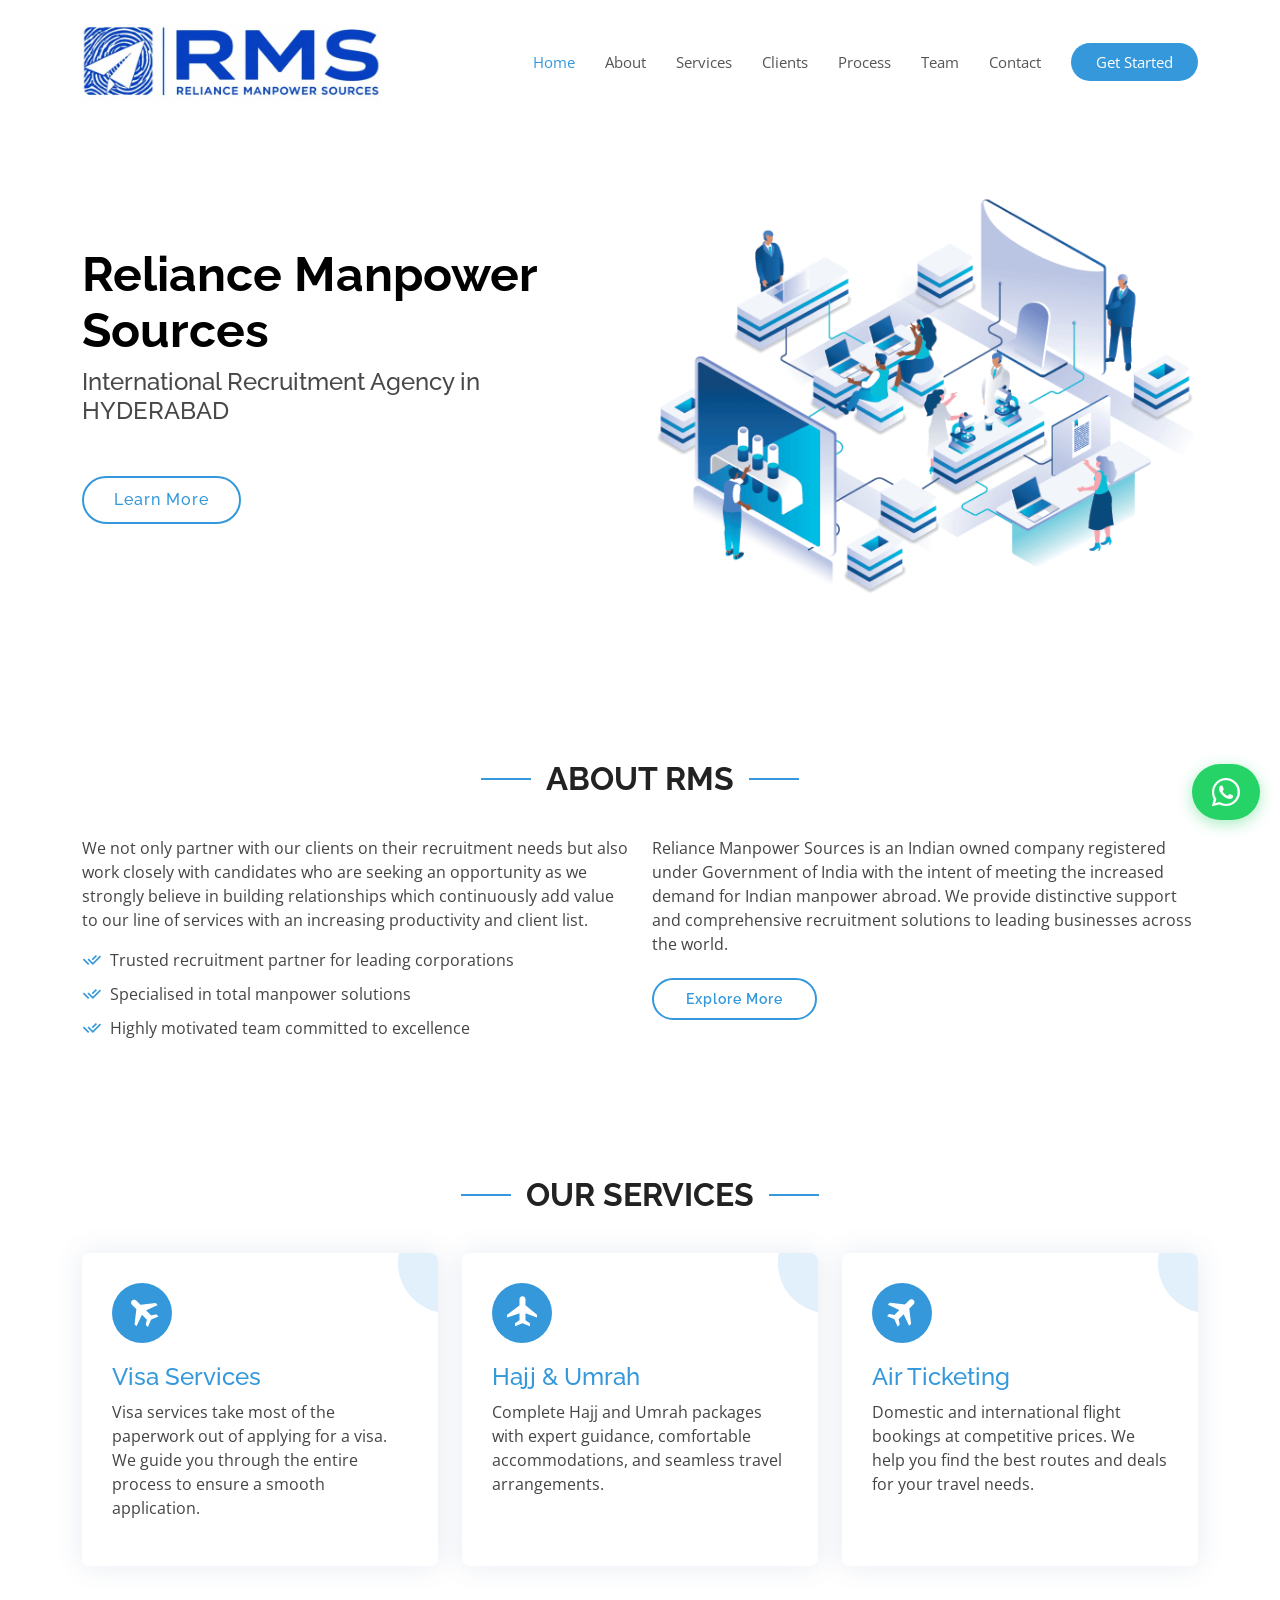
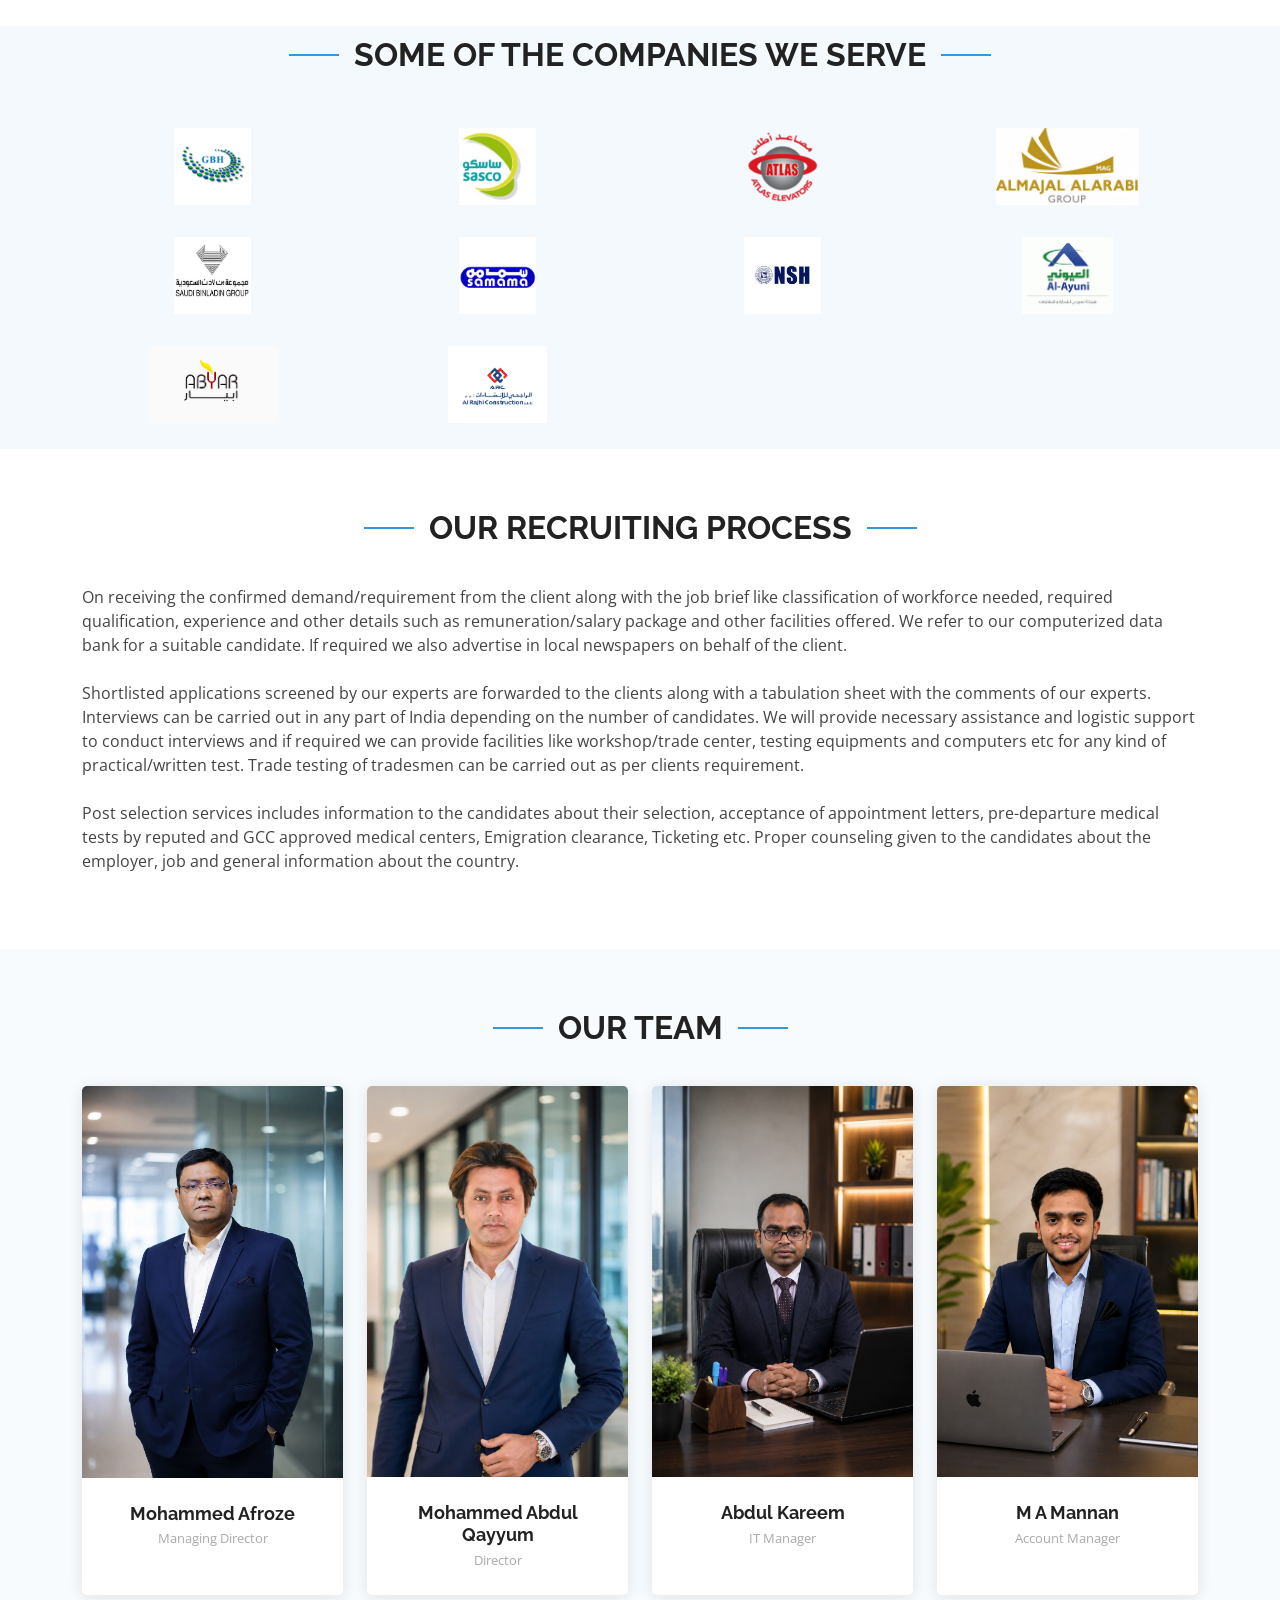
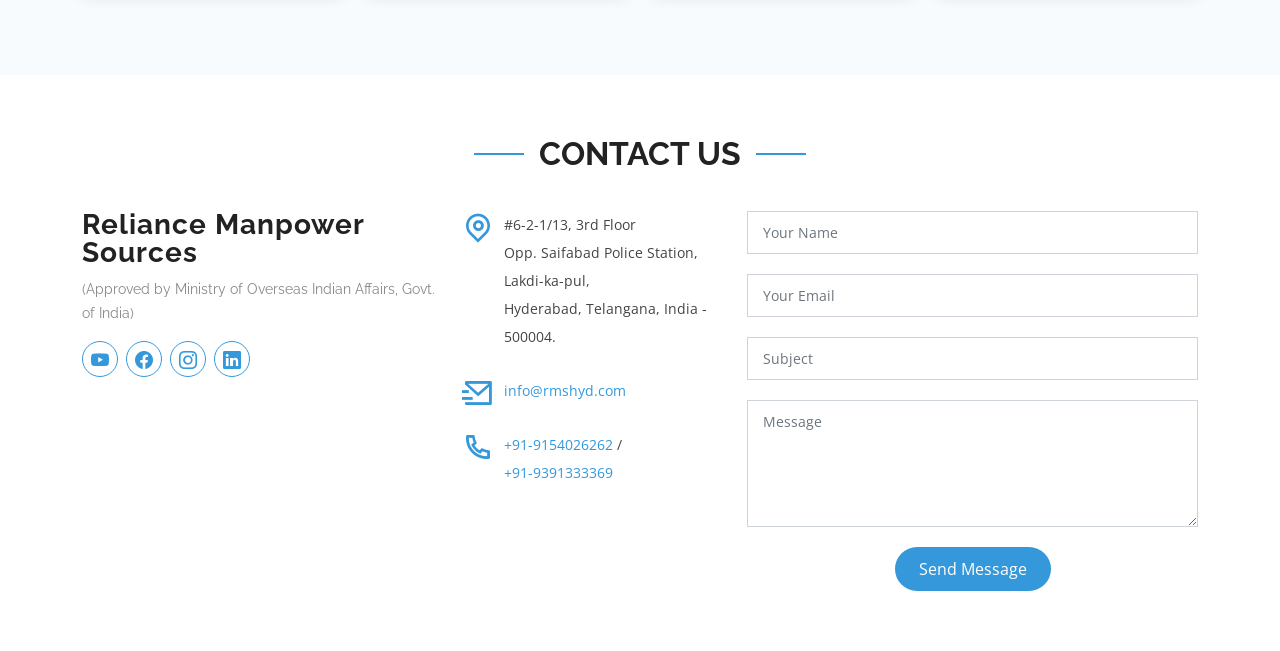
<file: index.html>
<!DOCTYPE html>
<html lang="en">

<head>
  <meta charset="utf-8">
  <meta content="width=device-width, initial-scale=1.0" name="viewport">

  <title>Reliance Manpower Sources - Hyderabad</title>
  <meta content="" name="description">
  <meta content="" name="keywords">

  <!-- Favicons -->
  <link href="assets/img/favicon.png" rel="icon">
  <link href="assets/img/apple-touch-icon.png" rel="apple-touch-icon">

  <!-- Google Fonts -->
  <link href="https://fonts.googleapis.com/css?family=Open+Sans:300,300i,400,400i,600,600i,700,700i|Raleway:300,300i,400,400i,500,500i,600,600i,700,700i|Poppins:300,300i,400,400i,500,500i,600,600i,700,700i" rel="stylesheet">

  <!-- Vendor CSS Files -->
  <link href="assets/vendor/aos/aos.css" rel="stylesheet">
  <link href="assets/vendor/bootstrap/css/bootstrap.min.css" rel="stylesheet">
  <link href="assets/vendor/bootstrap-icons/bootstrap-icons.css" rel="stylesheet">
  <link href="assets/vendor/boxicons/css/boxicons.min.css" rel="stylesheet">
  <!-- Boxicons CDN (fallback) -->
  <link rel="stylesheet" href="https://cdn.jsdelivr.net/npm/boxicons@2.1.4/css/boxicons.min.css">
  <link href="assets/vendor/glightbox/css/glightbox.min.css" rel="stylesheet">
  <link href="assets/vendor/remixicon/remixicon.css" rel="stylesheet">
  <link href="assets/vendor/swiper/swiper-bundle.min.css" rel="stylesheet">

  <!-- Template Main CSS File -->
  <link href="assets/css/style.css" rel="stylesheet">

  <style>

  </style>

</head>

<body>

  <!-- ======= Header ======= -->
  <header id="header" class="fixed-top d-flex align-items-center">
    <div class="container d-flex align-items-center justify-content-between">

      <div class="logo">
        <a href="index.html">
          <img src="assets/img/newlogo.webp" alt="RMS Logo" class="img-fluid" style="max-height: 80px; width: auto;">
        </a>
      </div>

      <nav id="navbar" class="navbar">
        <ul>
          <li><a class="nav-link scrollto active" href="#hero">Home</a></li>
          <li><a class="nav-link scrollto" href="#about">About</a></li>
          <li><a class="nav-link scrollto" href="#services">Services</a></li>
          <li><a class="nav-link scrollto" href="#clients">Clients</a></li>
          <li><a class="nav-link scrollto" href="#process">Process</a></li>
          <li><a class="nav-link scrollto" href="#team">Team</a></li>
          <li><a class="nav-link scrollto" href="#contact">Contact</a></li>
          <li><a class="getstarted scrollto" href="#about">Get Started</a></li>
        </ul>
        <i class="bi bi-list mobile-nav-toggle"></i>
      </nav><!-- .navbar -->

    </div>
  </header><!-- End Header -->

  <!-- ======= Hero Section ======= -->
  <section id="hero" class="d-flex align-items-center">
    <div class="container">
      <div class="row">
        <div class="col-lg-6 pt-5 pt-lg-0 order-2 order-lg-1 d-flex flex-column justify-content-center">
          <h1 data-aos="fade-up">Reliance Manpower Sources</h1>
          <h2 data-aos="fade-up" data-aos-delay="400">International Recruitment Agency in HYDERABAD</h2>
          <div data-aos="fade-up" data-aos-delay="800">
            <a href="#about" class="btn-get-started scrollto">Learn More</a>
          </div>
        </div>
        <div class="col-lg-6 order-1 order-lg-2 hero-img" data-aos="fade-left" data-aos-delay="200">
          <img src="assets/img/hero-img.png" class="img-fluid animated" alt="">
        </div>
      </div>
    </div>
  </section><!-- End Hero -->

  <main id="main">

    <!-- ======= About Section ======= -->
    <section id="about" class="about">
      <div class="container">

        <div class="section-title" data-aos="fade-up">
          <h2>About RMS</h2>
        </div>

        <div class="row content">
          <div class="col-lg-6" data-aos="fade-up" data-aos-delay="150">
            <p>
              We not only partner with our clients on their recruitment needs but also work closely with candidates who are seeking an opportunity as we strongly believe in building relationships which continuously add value to our line of services with an increasing productivity and client list.
            </p>
            <ul>
              <li><i class="ri-check-double-line"></i>Trusted recruitment partner for leading corporations</li>
              <li><i class="ri-check-double-line"></i>Specialised in total manpower solutions</li>
              <li><i class="ri-check-double-line"></i>Highly motivated team committed to excellence</li>
            </ul>
          </div>
          <div class="col-lg-6 pt-4 pt-lg-0" data-aos="fade-up" data-aos-delay="300">
            <p>
              Reliance Manpower Sources is an Indian owned company registered under Government of India with the intent of meeting the increased demand for Indian manpower abroad. We provide distinctive support and comprehensive recruitment solutions to leading businesses across the world.
            </p>
            <!-- UPDATED: "Explore More" now goes to Services section -->
            <a href="#services" class="btn-learn-more scrollto">Explore More</a>
          </div>
        </div>

      </div>
    </section><!-- End About Section -->

    <!-- ======= Services Section ======= -->
    <section id="services" class="services">
      <div class="container">

        <div class="section-title" data-aos="fade-up">
          <h2>Our Services</h2>
        </div>

        <div class="row">
          <!-- UPDATED: Visa Services now goes to Contact section -->
          <div class="col-lg-4 col-md-6 d-flex align-items-stretch" data-aos="fade-up" data-aos-delay="100">
            <div class="icon-box">
              <div class="icon"><i class="bx bxs-plane plane-left"></i></div>
              <h4><a href="#contact" class="scrollto">Visa Services</a></h4>
              <p>Visa services take most of the paperwork out of applying for a visa. We guide you through the entire process to ensure a smooth application.</p>
            </div>
          </div>

          <!-- UPDATED: Hajj & Umrah now goes to Contact section -->
          <div class="col-lg-4 col-md-6 d-flex align-items-stretch" data-aos="fade-up" data-aos-delay="200">
            <div class="icon-box">
              <div class="icon"><i class="bx bxs-plane"></i></div>
              <h4><a href="#contact" class="scrollto">Hajj &amp; Umrah</a></h4>
              <p>Complete Hajj and Umrah packages with expert guidance, comfortable accommodations, and seamless travel arrangements.</p>
            </div>
          </div>

          <!-- UPDATED: Air Ticketing now goes to Contact section -->
          <div class="col-lg-4 col-md-6 d-flex align-items-stretch" data-aos="fade-up" data-aos-delay="300">
            <div class="icon-box">
              <div class="icon"><i class="bx bxs-plane-alt"></i></div>
              <h4><a href="#contact" class="scrollto">Air Ticketing</a></h4>
              <p>Domestic and international flight bookings at competitive prices. We help you find the best routes and deals for your travel needs.</p>
            </div>
          </div>
        </div>

      </div>
    </section><!-- End Services Section -->

    <!-- ======= Clients Section ======= -->
    <section id="clients" class="clients section-bg">
      <div class="container">

        <div class="section-title" data-aos="fade-up">
          <h2>Some of the Companies We Serve</h2>
        </div>

        <div class="row" data-aos="zoom-in" data-aos-delay="100">
          <div class="col-lg-3 col-md-4 col-6 d-flex align-items-center justify-content-center">
            <img src="assets/img/clients/client-1.png" class="img-fluid client-logo" alt="Client 1">
          </div>
          <div class="col-lg-3 col-md-4 col-6 d-flex align-items-center justify-content-center">
            <img src="assets/img/clients/client-2.jpg" class="img-fluid client-logo" alt="Client 2">
          </div>
          <div class="col-lg-3 col-md-4 col-6 d-flex align-items-center justify-content-center">
            <img src="assets/img/clients/client-3.png" class="img-fluid client-logo" alt="Client 3">
          </div>
          <div class="col-lg-3 col-md-4 col-6 d-flex align-items-center justify-content-center">
            <img src="assets/img/clients/client-4.jpg" class="img-fluid client-logo" alt="Client 4">
          </div>
          <div class="col-lg-3 col-md-4 col-6 d-flex align-items-center justify-content-center">
            <img src="assets/img/clients/client-5.jpg" class="img-fluid client-logo" alt="Client 5">
          </div>
          <div class="col-lg-3 col-md-4 col-6 d-flex align-items-center justify-content-center">
            <img src="assets/img/clients/client-6.png" class="img-fluid client-logo" alt="Client 6">
          </div>
          <div class="col-lg-3 col-md-4 col-6 d-flex align-items-center justify-content-center">
            <img src="assets/img/clients/client-7.png" class="img-fluid client-logo" alt="Client 7">
          </div>
          <div class="col-lg-3 col-md-4 col-6 d-flex align-items-center justify-content-center">
            <img src="assets/img/clients/client-8.gif" class="img-fluid client-logo" alt="Client 8">
          </div>
          <div class="col-lg-3 col-md-4 col-6 d-flex align-items-center justify-content-center">
            <img src="assets/img/clients/client-9.png" class="img-fluid client-logo" alt="Client 9">
          </div>
          <div class="col-lg-3 col-md-4 col-6 d-flex align-items-center justify-content-center">
            <img src="assets/img/clients/client-10.png" class="img-fluid client-logo" alt="Client 10">
          </div>
        </div>

      </div>
    </section><!-- End Clients Section -->

    <!-- ======= Recruiting Process Section ======= -->
    <section id="process" class="process">
      <div class="container">

        <div class="section-title" data-aos="fade-up">
          <h2>Our Recruiting Process</h2>
        </div>

        <div class="row" data-aos="fade-up">
          <div class="col-12">
            <p>
              On receiving the confirmed demand/requirement from the client along with the job brief like classification of workforce needed, required qualification, experience and other details such as remuneration/salary package and other facilities offered. We refer to our computerized data bank for a suitable candidate. If required we also advertise in local newspapers on behalf of the client.<br><br>
              Shortlisted applications screened by our experts are forwarded to the clients along with a tabulation sheet with the comments of our experts. Interviews can be carried out in any part of India depending on the number of candidates. We will provide necessary assistance and logistic support to conduct interviews and if required we can provide facilities like workshop/trade center, testing equipments and computers etc for any kind of practical/written test. Trade testing of tradesmen can be carried out as per clients requirement.<br><br>
              Post selection services includes information to the candidates about their selection, acceptance of appointment letters, pre-departure medical tests by reputed and GCC approved medical centers, Emigration clearance, Ticketing etc. Proper counseling given to the candidates about the employer, job and general information about the country.
            </p>
          </div>
        </div>

      </div>
    </section><!-- End Process Section -->

    <!-- ======= Team Section ======= -->
    <section id="team" class="team section-bg">
      <div class="container">

        <div class="section-title" data-aos="fade-up">
          <h2>Our Team</h2>
        </div>

        <div class="row">

          <div class="col-lg-3 col-md-6 d-flex align-items-stretch">
            <div class="member" data-aos="fade-up" data-aos-delay="100">
              <div class="member-img">
                <img src="assets/img/team/afroze.jpeg" class="img-fluid" alt="Mohammed Afroze">
                <div class="social">
                  <a href="#"><i class="bi bi-twitter"></i></a>
                  <a href="https://www.facebook.com/share/1G4mD1wxhZ/"><i class="bi bi-facebook"></i></a>
                  <a href="https://www.instagram.com/mohammed_afroze_?igsh=dG9lNDMybTNkZ2Jw"><i class="bi bi-instagram"></i></a>
                  <a href="#"><i class="bi bi-linkedin"></i></a>
                </div>
              </div>
              <div class="member-info">
                <h4>Mohammed Afroze</h4>
                <span>Managing Director</span>
              </div>
            </div>
          </div>

          <div class="col-lg-3 col-md-6 d-flex align-items-stretch">
            <div class="member" data-aos="fade-up" data-aos-delay="200">
              <div class="member-img">
                <img src="assets/img/team/qayyum.png" class="img-fluid" alt="Mohammed Qayyum">
                <div class="social">
                  <a href="#"><i class="bi bi-twitter"></i></a>
                  <a href="#"><i class="bi bi-facebook"></i></a>
                  <a href="#"><i class="bi bi-instagram"></i></a>
                  <a href="#"><i class="bi bi-linkedin"></i></a>
                </div>
              </div>
              <div class="member-info">
                <h4>Mohammed Abdul Qayyum</h4>
                <span>Director</span>
              </div>
            </div>
          </div>

          <div class="col-lg-3 col-md-6 d-flex align-items-stretch">
            <div class="member" data-aos="fade-up" data-aos-delay="300">
              <div class="member-img">
                <img src="assets/img/team/bhaiya.png" class="img-fluid" alt="Abdul Kareem">
                <div class="social">
                  <a href="#"><i class="bi bi-twitter"></i></a>
                  <a href="#"><i class="bi bi-facebook"></i></a>
                  <a href="#"><i class="bi bi-instagram"></i></a>
                  <a href="#"><i class="bi bi-linkedin"></i></a>
                </div>
              </div>
              <div class="member-info">
                <h4>Abdul Kareem</h4>
                <span>IT Manager</span>
              </div>
            </div>
          </div>

          <div class="col-lg-3 col-md-6 d-flex align-items-stretch">
            <div class="member" data-aos="fade-up" data-aos-delay="400">
              <div class="member-img">
                <img src="assets/img/team/mannan-new.png" class="img-fluid" alt="M A Mannan">
                <div class="social">
                  <a href="#"><i class="bi bi-twitter"></i></a>
                  <a href="#"><i class="bi bi-facebook"></i></a>
                  <a href="#"><i class="bi bi-instagram"></i></a>
                  <a href="#"><i class="bi bi-linkedin"></i></a>
                </div>
              </div>
              <div class="member-info">
                <h4>M A Mannan</h4>
                <span>Account Manager</span>
              </div>
            </div>
          </div>

        </div>

      </div>
    </section><!-- End Team Section -->

    <!-- ======= Contact Section ======= -->
    <section id="contact" class="contact">
      <div class="container">

        <div class="section-title" data-aos="fade-up">
          <h2>Contact Us</h2>
        </div>

        <div class="row">

          <div class="col-lg-4 col-md-6" data-aos="fade-up" data-aos-delay="100">
            <div class="contact-about">
              <h3>Reliance Manpower Sources</h3>
              <p>(Approved by Ministry of Overseas Indian Affairs, Govt. of India)</p>
              <div class="social-links">
                <a href="https://www.youtube.com/channel/UCpHpumjN3gbSKRy_LtcdMVA" target="_blank" class="youtube"><i class="bi bi-youtube"></i></a>
                <a href="https://www.facebook.com/reliancemanpowerserviceshyderabad/" target="_blank" class="facebook"><i class="bi bi-facebook"></i></a>
                <a href="https://www.instagram.com/rms_hyderabad_" target="_blank" class="instagram"><i class="bi bi-instagram"></i></a>
                <a href="https://www.linkedin.com/in/m-a-mannan-80a73117a" target="_blank" class="linkedin"><i class="bi bi-linkedin"></i></a>
              </div>
            </div>
          </div>

          <div class="col-lg-3 col-md-6 mt-4 mt-md-0" data-aos="fade-up" data-aos-delay="200">
            <div class="info">
              <div>
                <i class="ri-map-pin-line"></i>
                <p>#6-2-1/13, 3rd Floor <br>Opp. Saifabad Police Station, Lakdi-ka-pul, <br>Hyderabad, Telangana, India  - 500004.</p>
              </div>

              <div>
                <i class="ri-mail-send-line"></i>
                <p><a href="mailto:info@rmshyd.com">info@rmshyd.com</a></p>
              </div>

              <div>
                <i class="ri-phone-line"></i>
                <p><a href="tel:+919154026262">+91-9154026262</a> / <a href="tel:+919391333369"> <br>+91-9391333369</a></p>
              </div>

            </div>
          </div>

          <div class="col-lg-5 col-md-12" data-aos="fade-up" data-aos-delay="300">
            <form id="contact-form" role="form" class="php-email-form">
              <div class="form-group">
                <input type="text" name="name" class="form-control" id="name" placeholder="Your Name" required>
              </div>
              <div class="form-group">
                <input type="email" class="form-control" name="email" id="email" placeholder="Your Email" required>
              </div>
              <div class="form-group">
                <input type="text" class="form-control" name="subject" id="subject" placeholder="Subject" required>
              </div>
              <div class="form-group">
                <textarea class="form-control" name="message" rows="5" placeholder="Message" required></textarea>
              </div>
              <div class="my-3">
                <div class="loading">Loading</div>
                <div class="error-message"></div>
                <div class="sent-message">Your message has been sent. Thank you!</div>
              </div>
              <div class="text-center"><button type="submit">Send Message</button></div>
            </form>
          </div>

        </div>

      </div>
    </section><!-- End Contact Section -->

  </main><!-- End #main -->
  <!-- ======= Footer ======= -->
  <!-- <footer id="footer">
    <div class="container">
      <div class="row d-flex align-items-center">
        <div class="col-lg-6 text-lg-left text-center">
          <div class="copyright">
            <strong>Reliance Manpower Sources</strong> | &copy; Copyright 2022 | All Rights Reserved
          </div>
        </div>
        <div class="col-lg-6">
          <nav class="footer-links text-lg-right text-center pt-2 pt-lg-0">
            <a href="#hero" class="scrollto">Home</a>
            <a href="#about" class="scrollto">About</a>
            <a href="#">Privacy Policy</a>
            <a href="#">Terms of Use</a>
          </nav>
        </div>
      </div>
    </div>
  </footer> -->

  <!-- ======= FLOATING WHATSAPP BUTTON ======= -->
  <a href="https://wa.me/919154026262?text=Hello%20RMS%2C%20I%20would%20like%20to%20know%20more%20about%20your%20services." 
     class="whatsapp-float" 
     target="_blank" 
     rel="noopener noreferrer"
     aria-label="Chat on WhatsApp">
    <i class="bi bi-whatsapp"></i>
    <!-- <span class="whatsapp-text">Chat with us</span> -->
  </a>

  <a href="#" class="back-to-top d-flex align-items-center justify-content-center"><i class="bi bi-arrow-up-short"></i></a>

  <!-- Vendor JS Files -->
  <script src="assets/vendor/purecounter/purecounter.js"></script>
  <script src="assets/vendor/aos/aos.js"></script>
  <script src="assets/vendor/bootstrap/js/bootstrap.bundle.min.js"></script>
  <script src="assets/vendor/glightbox/js/glightbox.min.js"></script>
  <script src="assets/vendor/isotope-layout/isotope.pkgd.min.js"></script>
  <script src="assets/vendor/swiper/swiper-bundle.min.js"></script>
  <!-- <script src="assets/vendor/php-email-form/validate.js"></script> -->

  <!-- Template Main JS File -->
  <script src="assets/js/main.js"></script>

</body>

</html>
</file>
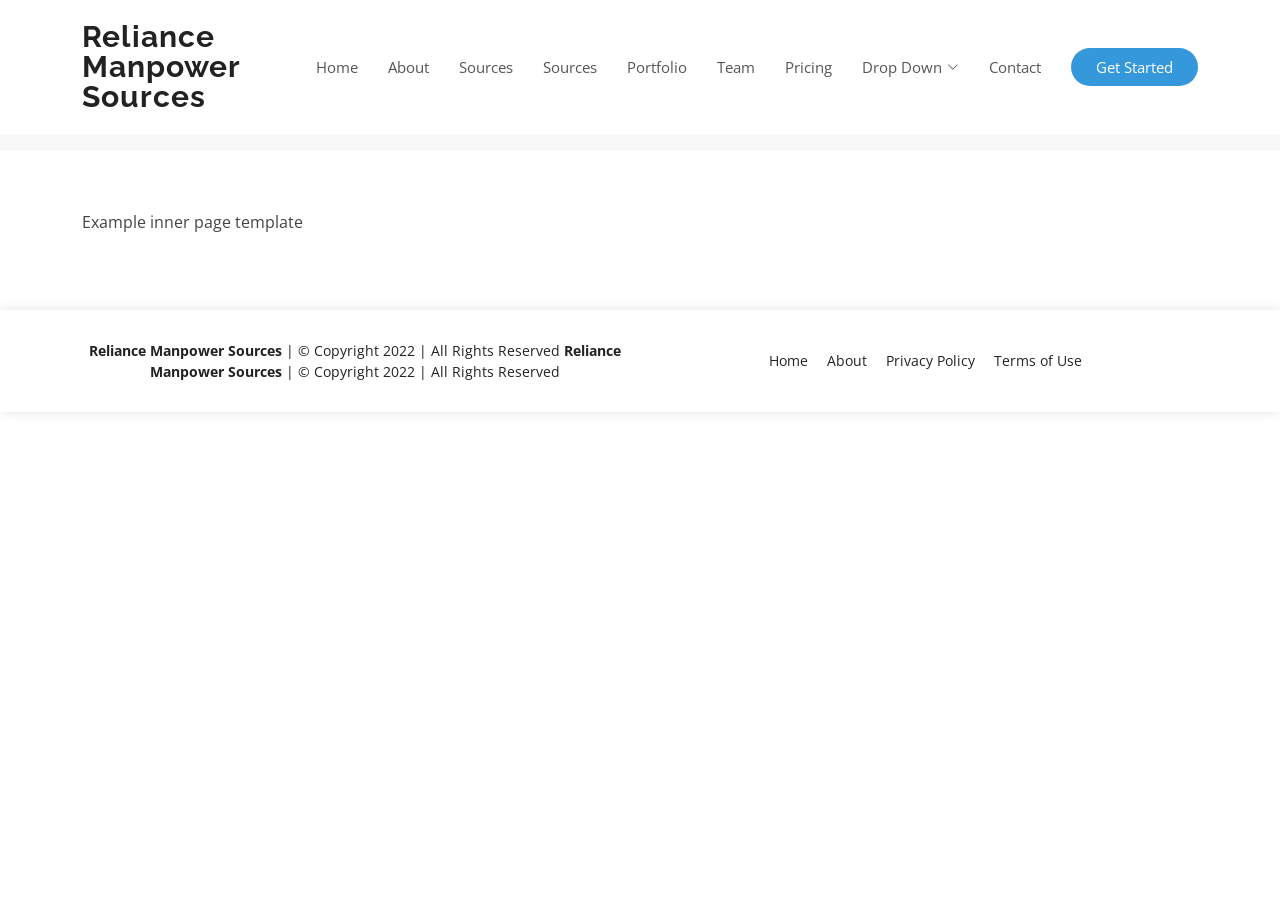
<file: inner-page.html>
<!DOCTYPE html>
<html lang="en">

<head>
  <meta charset="utf-8">
  <meta content="width=device-width, initial-scale=1.0" name="viewport">


  <title>Reliance Manpower Sources - Hyderabad</title>

  <title>Reliance Manpower Sources - Hyderabad</title>
  <meta content="" name="description">
  <meta content="" name="keywords">
  <!-- Favicons -->
  <link href="assets/img/favicon.png" rel="icon">
  <link href="assets/img/apple-touch-icon.png" rel="apple-touch-icon">

  <!-- Google Fonts -->
  <link href="https://fonts.googleapis.com/css?family=Open+Sans:300,300i,400,400i,600,600i,700,700i|Raleway:300,300i,400,400i,500,500i,600,600i,700,700i|Poppins:300,300i,400,400i,500,500i,600,600i,700,700i" rel="stylesheet">

  <!-- Vendor CSS Files -->
  <link href="assets/vendor/aos/aos.css" rel="stylesheet">
  <link href="assets/vendor/bootstrap/css/bootstrap.min.css" rel="stylesheet">
  <link href="assets/vendor/bootstrap-icons/bootstrap-icons.css" rel="stylesheet">
  <link href="assets/vendor/boxicons/css/boxicons.min.css" rel="stylesheet">
  <link href="assets/vendor/glightbox/css/glightbox.min.css" rel="stylesheet">
  <link href="assets/vendor/remixicon/remixicon.css" rel="stylesheet">
  <link href="assets/vendor/swiper/swiper-bundle.min.css" rel="stylesheet">

  <!-- Template Main CSS File -->
  <link href="assets/css/style.css" rel="stylesheet">
</head>

<body>

  <!-- ======= Header ======= -->
  <header id="header" class="fixed-top d-flex align-items-center">
    
    <div class="container d-flex align-items-center justify-content-between">

      <div class="logo">
        <h1><a href="index.html">Reliance Manpower Sources</a></h1>
        <!-- Uncomment below if you prefer to use an image logo -->
        <!-- <a href="index.html"><img src="assets/img/logo.png" alt="" class="img-fluid"></a>-->
      </div>

      <nav id="navbar" class="navbar">
        <ul>
          <li><a class="nav-link scrollto " href="#hero">Home</a></li>
          <li><a class="nav-link scrollto" href="#about">About</a></li>

          <li><a class="nav-link scrollto" href="#Sources">Sources</a></li>

          <li><a class="nav-link scrollto" href="#Sources">Sources</a></li>

          <li><a class="nav-link scrollto " href="#portfolio">Portfolio</a></li>
          <li><a class="nav-link scrollto" href="#team">Team</a></li>
          <li><a class="nav-link scrollto" href="#pricing">Pricing</a></li>
          <li class="dropdown"><a href="#"><span>Drop Down</span> <i class="bi bi-chevron-down"></i></a>
            <ul>
              <li><a href="#">Drop Down 1</a></li>
              <li class="dropdown"><a href="#"><span>Deep Drop Down</span> <i class="bi bi-chevron-right"></i></a>
                <ul>
                  <li><a href="#">Deep Drop Down 1</a></li>
                  <li><a href="#">Deep Drop Down 2</a></li>
                  <li><a href="#">Deep Drop Down 3</a></li>
                  <li><a href="#">Deep Drop Down 4</a></li>
                  <li><a href="#">Deep Drop Down 5</a></li>
                </ul>
              </li>
              <li><a href="#">Drop Down 2</a></li>
              <li><a href="#">Drop Down 3</a></li>
              <li><a href="#">Drop Down 4</a></li>
            </ul>
          </li>
          <li><a class="nav-link scrollto" href="#contact">Contact</a></li>
          <li><a class="getstarted scrollto" href="#about">Get Started</a></li>
        </ul>
        <i class="bi bi-list mobile-nav-toggle"></i>
      </nav><!-- .navbar -->

    </div>
  </header><!-- End Header -->

  <main id="main">

    <!-- ======= Breadcrumbs Section ======= -->
    <section class="breadcrumbs">
      <div class="container">
        <div class="d-flex justify-content-between align-items-center">
          <h2>Inner Page</h2>
          <ol>
            <li><a href="index.html">Home</a></li>
            <li>Inner Page</li>
          </ol>
        </div>
      </div>
    </section><!-- End Breadcrumbs Section -->

    <section class="inner-page">
      <div class="container">
        <p>
          Example inner page template
        </p>
      </div>
    </section>
  </main><!-- End #main -->

  <!-- ======= Footer ======= -->
  <footer id="footer">
    <div class="container">
      <div class="row d-flex align-items-center">
        <div class="col-lg-6 text-lg-left text-center">
          <div class="copyright">

            <strong>Reliance Manpower Sources</strong> | &copy; Copyright 2022 | All Rights Reserved

            <strong>Reliance Manpower Sources</strong> | &copy; Copyright 2022 | All Rights Reserved

          </div>
        </div>
        <div class="col-lg-6">
          <nav class="footer-links text-lg-right text-center pt-2 pt-lg-0">
            <a href="#intro" class="scrollto">Home</a>
            <a href="#about" class="scrollto">About</a>
            <a href="#">Privacy Policy</a>
            <a href="#">Terms of Use</a>
          </nav>
        </div>
      </div>
    </div>
  </footer><!-- End Footer -->

  <a href="#" class="back-to-top d-flex align-items-center justify-content-center"><i class="bi bi-arrow-up-short"></i></a>

  <!-- Vendor JS Files -->
  <script src="assets/vendor/purecounter/purecounter.js"></script>
  <script src="assets/vendor/aos/aos.js"></script>
  <script src="assets/vendor/bootstrap/js/bootstrap.bundle.min.js"></script>
  <script src="assets/vendor/glightbox/js/glightbox.min.js"></script>
  <script src="assets/vendor/isotope-layout/isotope.pkgd.min.js"></script>
  <script src="assets/vendor/swiper/swiper-bundle.min.js"></script>
  <script src="assets/vendor/php-email-form/validate.js"></script>

  <!-- Template Main JS File -->
  <script src="assets/js/main.js"></script>

</body>

</html>
</file>
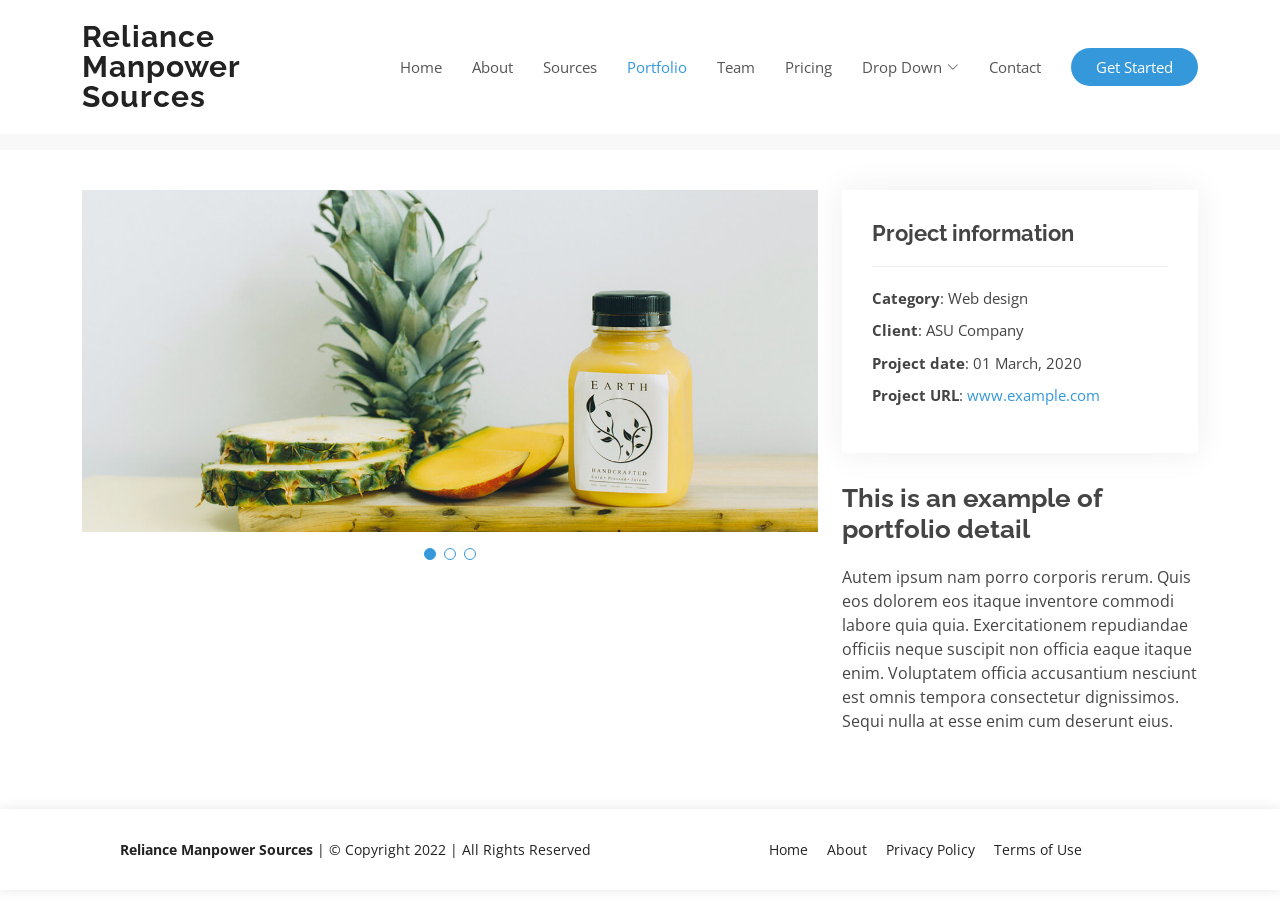
<file: portfolio-details.html>
<!DOCTYPE html>
<html lang="en">

<head>
  <meta charset="utf-8">
  <meta content="width=device-width, initial-scale=1.0" name="viewport">

  <title>Reliance Manpower Sources - Hyderabad</title>
  <meta content="" name="description">
  <meta content="" name="keywords">

  <!-- Favicons -->
  <link href="assets/img/favicon.png" rel="icon">
  <link href="assets/img/apple-touch-icon.png" rel="apple-touch-icon">

  <!-- Google Fonts -->
  <link href="https://fonts.googleapis.com/css?family=Open+Sans:300,300i,400,400i,600,600i,700,700i|Raleway:300,300i,400,400i,500,500i,600,600i,700,700i|Poppins:300,300i,400,400i,500,500i,600,600i,700,700i" rel="stylesheet">

  <!-- Vendor CSS Files -->
  <link href="assets/vendor/aos/aos.css" rel="stylesheet">
  <link href="assets/vendor/bootstrap/css/bootstrap.min.css" rel="stylesheet">
  <link href="assets/vendor/bootstrap-icons/bootstrap-icons.css" rel="stylesheet">
  <link href="assets/vendor/boxicons/css/boxicons.min.css" rel="stylesheet">
  <link href="assets/vendor/glightbox/css/glightbox.min.css" rel="stylesheet">
  <link href="assets/vendor/remixicon/remixicon.css" rel="stylesheet">
  <link href="assets/vendor/swiper/swiper-bundle.min.css" rel="stylesheet">

  <!-- Template Main CSS File -->
  <link href="assets/css/style.css" rel="stylesheet">
</head>

<body>

  <!-- ======= Header ======= -->
  <header id="header" class="fixed-top d-flex align-items-center">
    <div class="container d-flex align-items-center justify-content-between">

      <div class="logo">
        <h1><a href="index.html">Reliance Manpower Sources</a></h1>
        <!-- Uncomment below if you prefer to use an image logo -->
        <!-- <a href="index.html"><img src="assets/img/logo.png" alt="" class="img-fluid"></a>-->
      </div>

      <nav id="navbar" class="navbar">
        <ul>
          <li><a class="nav-link scrollto " href="#hero">Home</a></li>
          <li><a class="nav-link scrollto" href="#about">About</a></li>
          <li><a class="nav-link scrollto" href="#Sources">Sources</a></li>
          <li><a class="nav-link scrollto active" href="#portfolio">Portfolio</a></li>
          <li><a class="nav-link scrollto" href="#team">Team</a></li>
          <li><a class="nav-link scrollto" href="#pricing">Pricing</a></li>
          <li class="dropdown"><a href="#"><span>Drop Down</span> <i class="bi bi-chevron-down"></i></a>
            <ul>
              <li><a href="#">Drop Down 1</a></li>
              <li class="dropdown"><a href="#"><span>Deep Drop Down</span> <i class="bi bi-chevron-right"></i></a>
                <ul>
                  <li><a href="#">Deep Drop Down 1</a></li>
                  <li><a href="#">Deep Drop Down 2</a></li>
                  <li><a href="#">Deep Drop Down 3</a></li>
                  <li><a href="#">Deep Drop Down 4</a></li>
                  <li><a href="#">Deep Drop Down 5</a></li>
                </ul>
              </li>
              <li><a href="#">Drop Down 2</a></li>
              <li><a href="#">Drop Down 3</a></li>
              <li><a href="#">Drop Down 4</a></li>
            </ul>
          </li>
          <li><a class="nav-link scrollto" href="#contact">Contact</a></li>
          <li><a class="getstarted scrollto" href="#about">Get Started</a></li>
        </ul>
        <i class="bi bi-list mobile-nav-toggle"></i>
      </nav><!-- .navbar -->

    </div>
  </header><!-- End Header -->

  <main id="main">

    <!-- ======= Breadcrumbs ======= -->
    <section id="breadcrumbs" class="breadcrumbs">
      <div class="container">

        <div class="d-flex justify-content-between align-items-center">
          <h2>Portfolio Details</h2>
          <ol>
            <li><a href="index.html">Home</a></li>
            <li>Portfolio Details</li>
          </ol>
        </div>

      </div>
    </section><!-- End Breadcrumbs -->

    <!-- ======= Portfolio Details Section ======= -->
    <section id="portfolio-details" class="portfolio-details">
      <div class="container">

        <div class="row gy-4">

          <div class="col-lg-8">
            <div class="portfolio-details-slider swiper">
              <div class="swiper-wrapper align-items-center">

                <div class="swiper-slide">
                  <img src="assets/img/portfolio/portfolio-details-1.jpg" alt="">
                </div>

                <div class="swiper-slide">
                  <img src="assets/img/portfolio/portfolio-details-2.jpg" alt="">
                </div>

                <div class="swiper-slide">
                  <img src="assets/img/portfolio/portfolio-details-3.jpg" alt="">
                </div>

              </div>
              <div class="swiper-pagination"></div>
            </div>
          </div>

          <div class="col-lg-4">
            <div class="portfolio-info">
              <h3>Project information</h3>
              <ul>
                <li><strong>Category</strong>: Web design</li>
                <li><strong>Client</strong>: ASU Company</li>
                <li><strong>Project date</strong>: 01 March, 2020</li>
                <li><strong>Project URL</strong>: <a href="#">www.example.com</a></li>
              </ul>
            </div>
            <div class="portfolio-description">
              <h2>This is an example of portfolio detail</h2>
              <p>
                Autem ipsum nam porro corporis rerum. Quis eos dolorem eos itaque inventore commodi labore quia quia. Exercitationem repudiandae officiis neque suscipit non officia eaque itaque enim. Voluptatem officia accusantium nesciunt est omnis tempora consectetur dignissimos. Sequi nulla at esse enim cum deserunt eius.
              </p>
            </div>
          </div>

        </div>

      </div>
    </section><!-- End Portfolio Details Section -->

  </main><!-- End #main -->

  <!-- ======= Footer ======= -->
  <footer id="footer">
    <div class="container">
      <div class="row d-flex align-items-center">
        <div class="col-lg-6 text-lg-left text-center">
          <div class="copyright">
            <strong>Reliance Manpower Sources</strong> | &copy; Copyright 2022 | All Rights Reserved
          </div>
        </div>
        <div class="col-lg-6">
          <nav class="footer-links text-lg-right text-center pt-2 pt-lg-0">
            <a href="#intro" class="scrollto">Home</a>
            <a href="#about" class="scrollto">About</a>
            <a href="#">Privacy Policy</a>
            <a href="#">Terms of Use</a>
          </nav>
        </div>
      </div>
    </div>
  </footer><!-- End Footer -->

  <a href="#" class="back-to-top d-flex align-items-center justify-content-center"><i class="bi bi-arrow-up-short"></i></a>

  <!-- Vendor JS Files -->
  <script src="assets/vendor/purecounter/purecounter.js"></script>
  <script src="assets/vendor/aos/aos.js"></script>
  <script src="assets/vendor/bootstrap/js/bootstrap.bundle.min.js"></script>
  <script src="assets/vendor/glightbox/js/glightbox.min.js"></script>
  <script src="assets/vendor/isotope-layout/isotope.pkgd.min.js"></script>
  <script src="assets/vendor/swiper/swiper-bundle.min.js"></script>
  <script src="assets/vendor/php-email-form/validate.js"></script>

  <!-- Template Main JS File -->
  <script src="assets/js/main.js"></script>

</body>

</html>
</file>
<file: assets/css/style.css>
/*--------------------------------------------------------------
# General
--------------------------------------------------------------*/
body {
  font-family: "Open Sans", sans-serif;
  color: #444444;
}

a {
  color: #3498db;
  text-decoration: none;
}

a:hover {
  color: #5faee3;
  text-decoration: none;
}

h1, h2, h3, h4, h5, h6 {
  font-family: "Raleway", sans-serif;
}

/*--------------------------------------------------------------
# Back to top button
--------------------------------------------------------------*/
.back-to-top {
  position: fixed;
  visibility: hidden;
  opacity: 0;
  right: 15px;
  bottom: 15px;
  z-index: 996;
  background: #3498db;
  width: 40px;
  height: 40px;
  border-radius: 4px;
  transition: all 0.4s;
}
.back-to-top i {
  font-size: 28px;
  color: #fff;
  line-height: 0;
}
.back-to-top:hover {
  background: #57aae1;
  color: #fff;
}
.back-to-top.active {
  visibility: visible;
  opacity: 1;
}

/*--------------------------------------------------------------
# Disable AOS delay on mobile
--------------------------------------------------------------*/
@media screen and (max-width: 768px) {
  [data-aos-delay] {
    transition-delay: 0 !important;
  }
}
/*--------------------------------------------------------------
# Header
--------------------------------------------------------------*/
#header {
  z-index: 997;
  transition: all 0.5s;
  padding: 22px 0;
  background: #fff;
}
#header.header-scrolled {
  box-shadow: 0px 2px 15px rgba(0, 0, 0, 0.1);
  padding: 12px 0;
}
#header .logo h1 {
  font-size: 30px;
  margin: 0;
  padding: 0;
  line-height: 1;
  font-weight: 700;
  letter-spacing: 1px;
}
#header .logo h1 a, #header .logo h1 a:hover {
  color: #222222;
  text-decoration: none;
}
#header .logo img {
  padding: 0;
  margin: 0;
  max-height: 40px;
}


/*--------------------------------------------------------------
# Navigation Menu
--------------------------------------------------------------*/
/**
* Desktop Navigation 
*/
.navbar {
  padding: 0;
}
.navbar ul {
  margin: 0;
  padding: 0;
  display: flex;
  list-style: none;
  align-items: center;
}
.navbar li {
  position: relative;
}
.navbar a, .navbar a:focus {
  display: flex;
  align-items: center;
  justify-content: space-between;
  padding: 10px 0 10px 30px;
  font-size: 15px;
  font-weight: 400;
  color: #555555;
  white-space: nowrap;
  transition: 0.3s;
}
.navbar a i, .navbar a:focus i {
  font-size: 12px;
  line-height: 0;
  margin-left: 5px;
}
.navbar a:hover, .navbar .active, .navbar .active:focus, .navbar li:hover > a {
  color: #3498db;
}
.navbar .getstarted, .navbar .getstarted:focus {
  background: #3498db;
  padding: 8px 25px;
  margin-left: 30px;
  border-radius: 50px;
  color: #fff;
}
.navbar .getstarted:hover, .navbar .getstarted:focus:hover {
  color: #fff;
  background: #4aa3df;
}
.navbar .dropdown ul {
  display: block;
  position: absolute;
  left: 30px;
  top: calc(100% + 30px);
  margin: 0;
  padding: 10px 0;
  z-index: 99;
  opacity: 0;
  visibility: hidden;
  background: #fff;
  box-shadow: 0px 0px 30px rgba(127, 137, 161, 0.25);
  transition: 0.3s;
  border-radius: 4px;
}
.navbar .dropdown ul li {
  min-width: 200px;
}
.navbar .dropdown ul a {
  padding: 10px 20px;
  font-size: 14px;
}
.navbar .dropdown ul a i {
  font-size: 12px;
}
.navbar .dropdown ul a:hover, .navbar .dropdown ul .active:hover, .navbar .dropdown ul li:hover > a {
  color: #3498db;
}
.navbar .dropdown:hover > ul {
  opacity: 1;
  top: 100%;
  visibility: visible;
}
.navbar .dropdown .dropdown ul {
  top: 0;
  left: calc(100% - 30px);
  visibility: hidden;
}
.navbar .dropdown .dropdown:hover > ul {
  opacity: 1;
  top: 0;
  left: 100%;
  visibility: visible;
}
@media (max-width: 1366px) {
  .navbar .dropdown .dropdown ul {
    left: -90%;
  }
  .navbar .dropdown .dropdown:hover > ul {
    left: -100%;
  }
}

/**
* Mobile Navigation 
*/
.mobile-nav-toggle {
  color: #222222;
  font-size: 28px;
  cursor: pointer;
  display: none;
  line-height: 0;
  transition: 0.5s;
}
.mobile-nav-toggle.bi-x {
  color: #fff;
}

@media (max-width: 991px) {
  .mobile-nav-toggle {
    display: block;
  }

  .navbar ul {
    display: none;
  }
}
.navbar-mobile {
  position: fixed;
  overflow: hidden;
  top: 0;
  right: 0;
  left: 0;
  bottom: 0;
  background: rgba(9, 9, 9, 0.9);
  transition: 0.3s;
  z-index: 999;
}
.navbar-mobile .mobile-nav-toggle {
  position: absolute;
  top: 15px;
  right: 15px;
}
.navbar-mobile ul {
  display: block;
  position: absolute;
  top: 55px;
  right: 15px;
  bottom: 15px;
  left: 15px;
  padding: 10px 0;
  border-radius: 8px;
  background-color: #fff;
  overflow-y: auto;
  transition: 0.3s;
}
.navbar-mobile a, .navbar-mobile a:focus {
  padding: 10px 20px;
  font-size: 15px;
  color: #222222;
}
.navbar-mobile a:hover, .navbar-mobile .active, .navbar-mobile li:hover > a {
  color: #3498db;
}
.navbar-mobile .getstarted, .navbar-mobile .getstarted:focus {
  margin: 15px;
}
.navbar-mobile .dropdown ul {
  position: static;
  display: none;
  margin: 10px 20px;
  padding: 10px 0;
  z-index: 99;
  opacity: 1;
  visibility: visible;
  background: #fff;
  box-shadow: 0px 0px 30px rgba(127, 137, 161, 0.25);
}
.navbar-mobile .dropdown ul li {
  min-width: 200px;
}
.navbar-mobile .dropdown ul a {
  padding: 10px 20px;
}
.navbar-mobile .dropdown ul a i {
  font-size: 12px;
}
.navbar-mobile .dropdown ul a:hover, .navbar-mobile .dropdown ul .active:hover, .navbar-mobile .dropdown ul li:hover > a {
  color: #3498db;
}
.navbar-mobile .dropdown > .dropdown-active {
  display: block;
}

/*--------------------------------------------------------------
# Hero Section
--------------------------------------------------------------*/
#hero {
  width: 100%;
  height: 70vh;
  margin-top: 70px;
}
#hero h1 {
  margin: 0 0 10px 0;
  font-size: 48px;
  font-weight: 700;
  line-height: 56px;
  color: black;
}
#hero h2 {
  color: #484848;
  margin-bottom: 50px;
  font-size: 24px;
}
#hero .btn-get-started {
  font-family: "Raleway", sans-serif;
  font-weight: 500;
  font-size: 16px;
  letter-spacing: 1px;
  display: inline-block;
  padding: 10px 30px;
  border-radius: 50px;
  transition: 0.5s;
  color: #3498db;
  border: 2px solid #3498db;
}
#hero .btn-get-started:hover {
  background: #3498db;
  color: #fff;
}
#hero .animated {
  animation: up-down 2s ease-in-out infinite alternate-reverse both;
}
@media (min-width: 1024px) {
  #hero {
    background-attachment: fixed;
  }
}
@media (max-width: 991px) {
  #hero {
    height: 100vh;
  }
  #hero .animated {
    -webkit-animation: none;
    animation: none;
  }
  #hero .hero-img {
    text-align: center;
  }
  #hero .hero-img img {
    width: 50%;
  }
}
@media (max-width: 768px) {
  #hero {
    margin-top: 20px;
  }
  #hero h1 {
    font-size: 28px;
    line-height: 36px;
  }
  #hero h2 {
    font-size: 18px;
    line-height: 24px;
    margin-bottom: 30px;
  }
  #hero .hero-img img {
    width: 70%;
  }
}
@media (max-width: 575px) {
  #hero .hero-img img {
    width: 80%;
  }
}

@-webkit-keyframes up-down {
  0% {
    transform: translateY(10px);
  }
  100% {
    transform: translateY(-10px);
  }
}

@keyframes up-down {
  0% {
    transform: translateY(10px);
  }
  100% {
    transform: translateY(-10px);
  }
}
/*--------------------------------------------------------------
# Sections General
--------------------------------------------------------------*/
section {
  padding: 60px 0;
  overflow: hidden;
}

.section-bg {
  background-color: #f7fbfe;
}

.section-title {
  text-align: center;
  padding-bottom: 30px;
}
.section-title h2 {
  font-size: 32px;
  font-weight: bold;
  text-transform: uppercase;
  position: relative;
  color: #222222;
}
.section-title h2::before, .section-title h2::after {
  content: "";
  width: 50px;
  height: 2px;
  background: #3498db;
  display: inline-block;
}
.section-title h2::before {
  margin: 0 15px 10px 0;
}
.section-title h2::after {
  margin: 0 0 10px 15px;
}
.section-title p {
  margin: 15px 0 0 0;
}

/*--------------------------------------------------------------
# Clients
--------------------------------------------------------------*/
/*--------------------------------------------------------------
# General
--------------------------------------------------------------*/
body {
  font-family: "Open Sans", sans-serif;
  color: #444444;
}

a {
  color: #3498db;
  text-decoration: none;
}

a:hover {
  color: #5faee3;
  text-decoration: none;
}

h1, h2, h3, h4, h5, h6 {
  font-family: "Raleway", sans-serif;
}

/*--------------------------------------------------------------
# Back to top button
--------------------------------------------------------------*/
.back-to-top {
  position: fixed;
  visibility: hidden;
  opacity: 0;
  right: 15px;
  bottom: 15px;
  z-index: 996;
  background: #3498db;
  width: 40px;
  height: 40px;
  border-radius: 4px;
  transition: all 0.4s;
}
.back-to-top i {
  font-size: 28px;
  color: #fff;
  line-height: 0;
}
.back-to-top:hover {
  background: #57aae1;
  color: #fff;
}
.back-to-top.active {
  visibility: visible;
  opacity: 1;
}

/*--------------------------------------------------------------
# Disable AOS delay on mobile
--------------------------------------------------------------*/
@media screen and (max-width: 768px) {
  [data-aos-delay] {
    transition-delay: 0 !important;
  }
}
/*--------------------------------------------------------------
# Header
--------------------------------------------------------------*/
#header {
  z-index: 997;
  transition: all 0.5s;
  padding: 22px 0;
  background: #fff;
}
#header.header-scrolled {
  box-shadow: 0px 2px 15px rgba(0, 0, 0, 0.1);
  padding: 12px 0;
}
#header .logo h1 {
  font-size: 30px;
  margin: 0;
  padding: 0;
  line-height: 1;
  font-weight: 700;
  letter-spacing: 1px;
}
#header .logo h1 a, #header .logo h1 a:hover {
  color: #222222;
  text-decoration: none;
}
#header .logo img {
  padding: 0;
  margin: 0;
  max-height: 40px;
}


/*--------------------------------------------------------------
# Navigation Menu
--------------------------------------------------------------*/
/**
* Desktop Navigation 
*/
.navbar {
  padding: 0;
}
.navbar ul {
  margin: 0;
  padding: 0;
  display: flex;
  list-style: none;
  align-items: center;
}
.navbar li {
  position: relative;
}
.navbar a, .navbar a:focus {
  display: flex;
  align-items: center;
  justify-content: space-between;
  padding: 10px 0 10px 30px;
  font-size: 15px;
  font-weight: 400;
  color: #555555;
  white-space: nowrap;
  transition: 0.3s;
}
.navbar a i, .navbar a:focus i {
  font-size: 12px;
  line-height: 0;
  margin-left: 5px;
}
.navbar a:hover, .navbar .active, .navbar .active:focus, .navbar li:hover > a {
  color: #3498db;
}
.navbar .getstarted, .navbar .getstarted:focus {
  background: #3498db;
  padding: 8px 25px;
  margin-left: 30px;
  border-radius: 50px;
  color: #fff;
}
.navbar .getstarted:hover, .navbar .getstarted:focus:hover {
  color: #fff;
  background: #4aa3df;
}
.navbar .dropdown ul {
  display: block;
  position: absolute;
  left: 30px;
  top: calc(100% + 30px);
  margin: 0;
  padding: 10px 0;
  z-index: 99;
  opacity: 0;
  visibility: hidden;
  background: #fff;
  box-shadow: 0px 0px 30px rgba(127, 137, 161, 0.25);
  transition: 0.3s;
  border-radius: 4px;
}
.navbar .dropdown ul li {
  min-width: 200px;
}
.navbar .dropdown ul a {
  padding: 10px 20px;
  font-size: 14px;
}
.navbar .dropdown ul a i {
  font-size: 12px;
}
.navbar .dropdown ul a:hover, .navbar .dropdown ul .active:hover, .navbar .dropdown ul li:hover > a {
  color: #3498db;
}
.navbar .dropdown:hover > ul {
  opacity: 1;
  top: 100%;
  visibility: visible;
}
.navbar .dropdown .dropdown ul {
  top: 0;
  left: calc(100% - 30px);
  visibility: hidden;
}
.navbar .dropdown .dropdown:hover > ul {
  opacity: 1;
  top: 0;
  left: 100%;
  visibility: visible;
}
@media (max-width: 1366px) {
  .navbar .dropdown .dropdown ul {
    left: -90%;
  }
  .navbar .dropdown .dropdown:hover > ul {
    left: -100%;
  }
}

/**
* Mobile Navigation 
*/
.mobile-nav-toggle {
  color: #222222;
  font-size: 28px;
  cursor: pointer;
  display: none;
  line-height: 0;
  transition: 0.5s;
}
.mobile-nav-toggle.bi-x {
  color: #fff;
}

@media (max-width: 991px) {
  .mobile-nav-toggle {
    display: block;
  }

  .navbar ul {
    display: none;
  }
}
.navbar-mobile {
  position: fixed;
  overflow: hidden;
  top: 0;
  right: 0;
  left: 0;
  bottom: 0;
  background: rgba(9, 9, 9, 0.9);
  transition: 0.3s;
  z-index: 999;
}
.navbar-mobile .mobile-nav-toggle {
  position: absolute;
  top: 15px;
  right: 15px;
}
.navbar-mobile ul {
  display: block;
  position: absolute;
  top: 55px;
  right: 15px;
  bottom: 15px;
  left: 15px;
  padding: 10px 0;
  border-radius: 8px;
  background-color: #fff;
  overflow-y: auto;
  transition: 0.3s;
}
.navbar-mobile a, .navbar-mobile a:focus {
  padding: 10px 20px;
  font-size: 15px;
  color: #222222;
}
.navbar-mobile a:hover, .navbar-mobile .active, .navbar-mobile li:hover > a {
  color: #3498db;
}
.navbar-mobile .getstarted, .navbar-mobile .getstarted:focus {
  margin: 15px;
}
.navbar-mobile .dropdown ul {
  position: static;
  display: none;
  margin: 10px 20px;
  padding: 10px 0;
  z-index: 99;
  opacity: 1;
  visibility: visible;
  background: #fff;
  box-shadow: 0px 0px 30px rgba(127, 137, 161, 0.25);
}
.navbar-mobile .dropdown ul li {
  min-width: 200px;
}
.navbar-mobile .dropdown ul a {
  padding: 10px 20px;
}
.navbar-mobile .dropdown ul a i {
  font-size: 12px;
}
.navbar-mobile .dropdown ul a:hover, .navbar-mobile .dropdown ul .active:hover, .navbar-mobile .dropdown ul li:hover > a {
  color: #3498db;
}
.navbar-mobile .dropdown > .dropdown-active {
  display: block;
}

/*--------------------------------------------------------------
# Hero Section
--------------------------------------------------------------*/
#hero {
  width: 100%;
  height: 70vh;
  margin-top: 70px;
}
#hero h1 {
  margin: 0 0 10px 0;
  font-size: 48px;
  font-weight: 700;
  line-height: 56px;
  color: black;
}
#hero h2 {
  color: #484848;
  margin-bottom: 50px;
  font-size: 24px;
}
#hero .btn-get-started {
  font-family: "Raleway", sans-serif;
  font-weight: 500;
  font-size: 16px;
  letter-spacing: 1px;
  display: inline-block;
  padding: 10px 30px;
  border-radius: 50px;
  transition: 0.5s;
  color: #3498db;
  border: 2px solid #3498db;
}
#hero .btn-get-started:hover {
  background: #3498db;
  color: #fff;
}
#hero .animated {
  animation: up-down 2s ease-in-out infinite alternate-reverse both;
}
@media (min-width: 1024px) {
  #hero {
    background-attachment: fixed;
  }
}
@media (max-width: 991px) {
  #hero {
    height: 100vh;
  }
  #hero .animated {
    -webkit-animation: none;
    animation: none;
  }
  #hero .hero-img {
    text-align: center;
  }
  #hero .hero-img img {
    width: 50%;
  }
}
@media (max-width: 768px) {
  #hero {
    margin-top: 20px;
  }
  #hero h1 {
    font-size: 28px;
    line-height: 36px;
  }
  #hero h2 {
    font-size: 18px;
    line-height: 24px;
    margin-bottom: 30px;
  }
  #hero .hero-img img {
    width: 70%;
  }
}
@media (max-width: 575px) {
  #hero .hero-img img {
    width: 80%;
  }
}

@-webkit-keyframes up-down {
  0% {
    transform: translateY(10px);
  }
  100% {
    transform: translateY(-10px);
  }
}

@keyframes up-down {
  0% {
    transform: translateY(10px);
  }
  100% {
    transform: translateY(-10px);
  }
}
/*--------------------------------------------------------------
# Sections General
--------------------------------------------------------------*/
section {
  padding: 60px 0;
  overflow: hidden;
}

.section-bg {
  background-color: #f7fbfe;
}

.section-title {
  text-align: center;
  padding-bottom: 30px;
}
.section-title h2 {
  font-size: 32px;
  font-weight: bold;
  text-transform: uppercase;
  position: relative;
  color: #222222;
}
.section-title h2::before, .section-title h2::after {
  content: "";
  width: 50px;
  height: 2px;
  background: #3498db;
  display: inline-block;
}
.section-title h2::before {
  margin: 0 15px 10px 0;
}
.section-title h2::after {
  margin: 0 0 10px 15px;
}
.section-title p {
  margin: 15px 0 0 0;
}

/*--------------------------------------------------------------
# Clients 
--------------------------------------------------------------*/
.clients {
  background: #f3f9fd;
  padding: 10px 0;
  text-align: center;
}
.clients .col-lg-2 {
  display: flex;
  align-items: center;
  justify-content: center;
}
.clients img {
  width: 50%;
  /* removed filter: grayscale(100); – now full colour immediately */
  transition: all 0.4s ease-in-out;
  display: inline-block;
  padding: 10px 0;
}
.clients img:hover {
  /* removed filter: none; – not needed anymore */
  transform: scale(1.1);
}
@media (max-width: 768px) {
  .clients img {
    width: 40%;
  }
}
@media (max-width: 575px) {
  .clients img {
    width: 30%;
  }
}

/*--------------------------------------------------------------
# About Us
--------------------------------------------------------------*/
.about .content h3 {
  font-weight: 600;
  font-size: 26px;
}
.about .content ul {
  list-style: none;
  padding: 0;
}
.about .content ul li {
  padding-left: 28px;
  position: relative;
}
.about .content ul li + li {
  margin-top: 10px;
}
.about .content ul i {
  position: absolute;
  left: 0;
  top: 2px;
  font-size: 20px;
  color: #3498db;
  line-height: 1;
}
.about .content p:last-child {
  margin-bottom: 0;
}
.about .content .btn-learn-more {
  font-family: "Raleway", sans-serif;
  font-weight: 600;
  font-size: 14px;
  letter-spacing: 1px;
  display: inline-block;
  padding: 12px 32px;
  border-radius: 50px;
  transition: 0.3s;
  line-height: 1;
  color: #3498db;
  -webkit-animation-delay: 0.8s;
  animation-delay: 0.8s;
  margin-top: 6px;
  border: 2px solid #3498db;
}
.about .content .btn-learn-more:hover {
  background: #3498db;
  color: #fff;
  text-decoration: none;
}

/*--------------------------------------------------------------
# Counts
--------------------------------------------------------------*/
.counts {
  padding-top: 0;
}
.counts .content {
  padding: 0;
}
.counts .content h3 {
  font-weight: 700;
  font-size: 34px;
  color: #222222;
}
.counts .content p {
  margin-bottom: 0;
}
.counts .content .count-box {
  padding: 20px 0;
  width: 100%;
}
.counts .content .count-box i {
  display: block;
  font-size: 36px;
  color: #3498db;
  float: left;
  line-height: 0;
}
.counts .content .count-box span {
  font-size: 36px;
  line-height: 30px;
  display: block;
  font-weight: 700;
  color: #222222;
  margin-left: 50px;
}
.counts .content .count-box p {
  padding: 15px 0 0 0;
  margin: 0 0 0 50px;
  font-family: "Raleway", sans-serif;
  font-size: 14px;
  color: #484848;
}
.counts .content .count-box a {
  font-weight: 600;
  display: block;
  margin-top: 20px;
  color: #484848;
  font-size: 15px;
  font-family: "Poppins", sans-serif;
  transition: ease-in-out 0.3s;
}
.counts .content .count-box a:hover {
  color: #6f6f6f;
}
@media (max-width: 1024px) {
  .counts .image {
    text-align: center;
  }
  .counts .image img {
    max-width: 70%;
  }
}
@media (max-width: 667px) {
  .counts .image img {
    max-width: 100%;
  }
}

/*--------------------------------------------------------------
# Services
--------------------------------------------------------------*/
.services .icon-box {
  padding: 30px;
  position: relative;
  overflow: hidden;
  background: #fff;
  box-shadow: 0 0 29px 0 rgba(68, 88, 144, 0.12);
  transition: all 0.3s ease-in-out;
  border-radius: 8px;
  z-index: 1;
}
.services .icon-box::before {
  content: "";
  position: absolute;
  background: #e1f0fa;
  right: -60px;
  top: -40px;
  width: 100px;
  height: 100px;
  border-radius: 50px;
  transition: all 0.3s;
  z-index: -1;
}
.services .icon-box:hover::before {
  background: #3498db;
  right: 0;
  top: 0;
  width: 100%;
  height: 100%;
  border-radius: 0px;
}
.services .icon {
  margin: 0 auto 20px auto;
  padding-top: 10px;
  display: inline-block;
  text-align: center;
  border-radius: 50%;
  width: 60px;
  height: 60px;
  background: #3498db;
  transition: all 0.3s ease-in-out;
}
.services .icon i {
  font-size: 36px;
  line-height: 1;
  color: #fff;
}
.services .title {
  font-weight: 700;
  margin-bottom: 15px;
  font-size: 18px;
}
.services .title a {
  color: #111;
}
.services .description {
  font-size: 15px;
  line-height: 28px;
  margin-bottom: 0;
}
.services .icon-box:hover .title a, .services .icon-box:hover .description {
  color: #fff;
}
.services .icon-box:hover .icon {
  background: #fff;
}
.services .icon-box:hover .icon i {
  color: #3498db;
}

/*--------------------------------------------------------------
# More Services
--------------------------------------------------------------*/
.more-services {
  padding-top: 20px;
}
.more-services .card {
  border: 0;
  padding: 160px 20px 20px 20px;
  position: relative;
  width: 100%;
  background-size: cover;
  background-repeat: no-repeat;
  background-position: center center;
}
.more-services .card-body {
  z-index: 10;
  background: rgba(255, 255, 255, 0.9);
  padding: 15px 30px;
  box-shadow: 0px 2px 15px rgba(0, 0, 0, 0.1);
  transition: 0.3s;
  transition: ease-in-out 0.4s;
  border-radius: 5px;
}
.more-services .card-title {
  font-weight: 700;
  text-align: center;
  margin-bottom: 15px;
}
.more-services .card-title a {
  color: #222222;
}
.more-services .card-text {
  color: #5e5e5e;
}
.more-services .read-more a {
  color: #777777;
  text-transform: uppercase;
  font-weight: 600;
  font-size: 12px;
  transition: 0.4s;
}
.more-services .read-more a:hover {
  text-decoration: underline;
}
.more-services .card:hover .card-body {
  background: #3498db;
}
.more-services .card:hover .read-more a, .more-services .card:hover .card-title, .more-services .card:hover .card-title a, .more-services .card:hover .card-text {
  color: #fff;
}

/*--------------------------------------------------------------
# Features
--------------------------------------------------------------*/
.features .icon-box {
  display: flex;
  align-items: center;
  padding: 20px;
  background: #f6f6f6;
  transition: ease-in-out 0.3s;
}
.features .icon-box i {
  font-size: 32px;
  padding-right: 10px;
  line-height: 1;
}
.features .icon-box h3 {
  font-weight: 700;
  margin: 0;
  padding: 0;
  line-height: 1;
  font-size: 16px;
}
.features .icon-box h3 a {
  color: #222222;
  transition: ease-in-out 0.3s;
}
.features .icon-box h3 a:hover {
  color: #3498db;
}
.features .icon-box:hover {
  background: #eef7fc;
}

/*--------------------------------------------------------------
# Testimonials
--------------------------------------------------------------*/
.testimonials .testimonial-wrap {
  padding-left: 50px;
}
.testimonials .testimonials-carousel, .testimonials .testimonials-slider {
  overflow: hidden;
}
.testimonials .testimonial-item {
  box-sizing: content-box;
  padding: 30px 30px 30px 60px;
  margin: 30px 15px;
  min-height: 200px;
  box-shadow: 0px 2px 12px rgba(0, 0, 0, 0.08);
  position: relative;
  background: #fff;
}
.testimonials .testimonial-item .testimonial-img {
  width: 90px;
  border-radius: 10px;
  border: 6px solid #fff;
  position: absolute;
  left: -45px;
}
.testimonials .testimonial-item h3 {
  font-size: 18px;
  font-weight: bold;
  margin: 10px 0 5px 0;
  color: #111;
}
.testimonials .testimonial-item h4 {
  font-size: 14px;
  color: #999;
  margin: 0;
}
.testimonials .testimonial-item .quote-icon-left, .testimonials .testimonial-item .quote-icon-right {
  color: #e1f0fa;
  font-size: 26px;
}
.testimonials .testimonial-item .quote-icon-left {
  display: inline-block;
  left: -5px;
  position: relative;
}
.testimonials .testimonial-item .quote-icon-right {
  display: inline-block;
  right: -5px;
  position: relative;
  top: 10px;
}
.testimonials .testimonial-item p {
  font-style: italic;
  margin: 15px auto 15px auto;
}
.testimonials .swiper-pagination {
  margin-top: 20px;
  position: relative;
}
.testimonials .swiper-pagination .swiper-pagination-bullet {
  width: 12px;
  height: 12px;
  background-color: #fff;
  opacity: 1;
  border: 1px solid #3498db;
}
.testimonials .swiper-pagination .swiper-pagination-bullet-active {
  background-color: #3498db;
}
@media (max-width: 767px) {
  .testimonials .testimonial-wrap {
    padding-left: 0;
  }
  .testimonials .testimonials-carousel, .testimonials .testimonials-slider {
    overflow: hidden;
  }
  .testimonials .testimonial-item {
    padding: 30px;
    margin: 15px;
  }
  .testimonials .testimonial-item .testimonial-img {
    position: static;
    left: auto;
  }
}

/*--------------------------------------------------------------
# Portfolio
--------------------------------------------------------------*/
.portfolio .portfolio-item {
  margin-bottom: 30px;
}
.portfolio #portfolio-flters {
  padding: 0;
  margin: 0 auto 20px auto;
  list-style: none;
  text-align: center;
}
.portfolio #portfolio-flters li {
  cursor: pointer;
  display: inline-block;
  padding: 8px 15px 10px 15px;
  font-size: 14px;
  font-weight: 600;
  line-height: 1;
  text-transform: uppercase;
  color: #222222;
  margin-bottom: 5px;
  transition: all 0.3s ease-in-out;
  border-radius: 3px;
}
.portfolio #portfolio-flters li:hover, .portfolio #portfolio-flters li.filter-active {
  color: #fff;
  background: #3498db;
}
.portfolio #portfolio-flters li:last-child {
  margin-right: 0;
}
.portfolio .portfolio-wrap {
  transition: 0.3s;
  position: relative;
  overflow: hidden;
  z-index: 1;
  background: rgba(34, 34, 34, 0.6);
}
.portfolio .portfolio-wrap::before {
  content: "";
  background: rgba(34, 34, 34, 0.6);
  position: absolute;
  left: 0;
  right: 0;
  top: 0;
  bottom: 0;
  transition: all ease-in-out 0.3s;
  z-index: 2;
  opacity: 0;
}
.portfolio .portfolio-wrap img {
  transition: all ease-in-out 0.3s;
}
.portfolio .portfolio-wrap .portfolio-info {
  opacity: 0;
  position: absolute;
  top: 0;
  left: 0;
  right: 0;
  bottom: 0;
  z-index: 3;
  transition: all ease-in-out 0.3s;
  display: flex;
  flex-direction: column;
  justify-content: flex-end;
  align-items: flex-start;
  padding: 20px;
}
.portfolio .portfolio-wrap .portfolio-info h4 {
  font-size: 20px;
  color: #fff;
  font-weight: 600;
}
.portfolio .portfolio-wrap .portfolio-info p {
  color: rgba(255, 255, 255, 0.7);
  font-size: 14px;
  text-transform: uppercase;
  padding: 0;
  margin: 0;
  font-style: italic;
}
.portfolio .portfolio-wrap .portfolio-links {
  text-align: center;
  z-index: 4;
}
.portfolio .portfolio-wrap .portfolio-links a {
  color: #fff;
  margin: 0 5px 0 0;
  font-size: 28px;
  display: inline-block;
  transition: 0.3s;
}
.portfolio .portfolio-wrap .portfolio-links a:hover {
  color: #3498db;
}
.portfolio .portfolio-wrap:hover::before {
  opacity: 1;
}
.portfolio .portfolio-wrap:hover img {
  transform: scale(1.2);
}
.portfolio .portfolio-wrap:hover .portfolio-info {
  opacity: 1;
}

/*--------------------------------------------------------------
# Portfolio Details
--------------------------------------------------------------*/
.portfolio-details {
  padding-top: 40px;
}
.portfolio-details .portfolio-details-slider img {
  width: 100%;
}
.portfolio-details .portfolio-details-slider .swiper-pagination {
  margin-top: 20px;
  position: relative;
}
.portfolio-details .portfolio-details-slider .swiper-pagination .swiper-pagination-bullet {
  width: 12px;
  height: 12px;
  background-color: #fff;
  opacity: 1;
  border: 1px solid #3498db;
}
.portfolio-details .portfolio-details-slider .swiper-pagination .swiper-pagination-bullet-active {
  background-color: #3498db;
}
.portfolio-details .portfolio-info {
  padding: 30px;
  box-shadow: 0px 0 30px rgba(34, 34, 34, 0.08);
}
.portfolio-details .portfolio-info h3 {
  font-size: 22px;
  font-weight: 700;
  margin-bottom: 20px;
  padding-bottom: 20px;
  border-bottom: 1px solid #eee;
}
.portfolio-details .portfolio-info ul {
  list-style: none;
  padding: 0;
  font-size: 15px;
}
.portfolio-details .portfolio-info ul li + li {
  margin-top: 10px;
}
.portfolio-details .portfolio-description {
  padding-top: 30px;
}
.portfolio-details .portfolio-description h2 {
  font-size: 26px;
  font-weight: 700;
  margin-bottom: 20px;
}
.portfolio-details .portfolio-description p {
  padding: 0;
}

/*--------------------------------------------------------------
# Team
--------------------------------------------------------------*/
.team .member {
  margin-bottom: 20px;
  overflow: hidden;
  text-align: center;
  border-radius: 5px;
  background: #fff;
  box-shadow: 0px 2px 15px rgba(0, 0, 0, 0.1);
}
.team .member .member-img {
  position: relative;
  overflow: hidden;
}
.team .member .social {
  position: absolute;
  left: 0;
  bottom: 0;
  right: 0;
  height: 40px;
  opacity: 0;
  transition: ease-in-out 0.3s;
  background: rgba(255, 255, 255, 0.85);
  display: inline-flex;
  justify-content: center;
  align-items: center;
}
.team .member .social a {
  transition: color 0.3s;
  color: #222222;
  margin: 0 10px;
  display: inline-flex;
  justify-content: center;
  align-items: center;
}
.team .member .social a i {
  line-height: 0;
}
.team .member .social a:hover {
  color: #3498db;
}
.team .member .social i {
  font-size: 18px;
  margin: 0 2px;
}
.team .member .member-info {
  padding: 25px 15px;
}
.team .member .member-info h4 {
  font-weight: 700;
  margin-bottom: 5px;
  font-size: 18px;
  color: #222222;
}
.team .member .member-info span {
  display: block;
  font-size: 13px;
  font-weight: 400;
  color: #aaaaaa;
}
.team .member .member-info p {
  font-style: italic;
  font-size: 14px;
  line-height: 26px;
  color: #777777;
}
.team .member:hover .social {
  opacity: 1;
}

/*--------------------------------------------------------------
# Pricing
--------------------------------------------------------------*/
.pricing .box {
  padding: 20px;
  background: #f9f9f9;
  text-align: center;
  border-radius: 8px;
  position: relative;
  overflow: hidden;
  border: 2px solid #f9f9f9;
}
.pricing .box h3 {
  font-weight: 400;
  padding: 15px;
  margin-top: 15px;
  font-size: 18px;
  font-weight: 600;
  color: #222222;
}
.pricing .box h4 {
  font-size: 42px;
  color: #3498db;
  font-weight: 500;
  font-family: "Open Sans", sans-serif;
  margin-bottom: 20px;
}
.pricing .box h4 sup {
  font-size: 20px;
  top: -15px;
  left: -3px;
}
.pricing .box h4 span {
  color: #bababa;
  font-size: 16px;
  font-weight: 300;
}
.pricing .box ul {
  padding: 0;
  list-style: none;
  color: #222222;
  text-align: center;
  line-height: 20px;
  font-size: 14px;
}
.pricing .box ul li {
  padding-bottom: 16px;
}
.pricing .box ul i {
  color: #3498db;
  font-size: 18px;
  padding-right: 4px;
}
.pricing .box ul .na {
  color: #ccc;
  text-decoration: line-through;
}
.pricing .box .btn-wrap {
  padding: 15px;
  text-align: center;
}
.pricing .box .btn-buy {
  display: inline-block;
  padding: 10px 40px 12px 40px;
  border-radius: 50px;
  border: 2px solid #3498db;
  color: #3498db;
  font-size: 14px;
  font-weight: 400;
  font-family: "Raleway", sans-serif;
  font-weight: 600;
  transition: 0.3s;
}
.pricing .box .btn-buy:hover {
  background: #3498db;
  color: #fff;
}
.pricing .recommended {
  border-color: #3498db;
}
.pricing .recommended .btn-buy {
  background: #3498db;
  color: #fff;
}
.pricing .recommended .btn-buy:hover {
  background: #2383c4;
  border-color: #2383c4;
}

/*--------------------------------------------------------------
# F.A.Q
--------------------------------------------------------------*/
.faq .faq-item {
  margin: 20px 0;
  padding: 20px 0;
  border-bottom: 1px solid #eeeeee;
}
.faq .faq-item i {
  color: #8bc4ea;
  font-size: 24px;
  float: left;
  line-height: 0;
  padding: 13px 0 0 0;
  margin: 0;
}
.faq .faq-item h4 {
  font-size: 16px;
  line-height: 26px;
  font-weight: 500;
  margin: 0 0 10px 32px;
  font-family: "Poppins", sans-serif;
}
.faq .faq-item p {
  font-size: 15px;
}

/*--------------------------------------------------------------
# Contact
--------------------------------------------------------------*/
.contact .contact-about h3 {
  font-size: 28px;
  margin: 0 0 10px 0;
  padding: 0;
  line-height: 1;
  font-weight: 700;
  letter-spacing: 1px;
  color: #222222;
}
.contact .contact-about p {
  font-size: 14px;
  line-height: 24px;
  font-family: "Raleway", sans-serif;
  color: #888;
}
.contact .social-links {
  padding-bottom: 20px;
}
.contact .social-links a {
  font-size: 18px;
  display: inline-block;
  background: #fff;
  color: #3498db;
  line-height: 1;
  padding: 8px 0;
  margin-right: 4px;
  border-radius: 50%;
  text-align: center;
  width: 36px;
  height: 36px;
  transition: 0.3s;
  border: 1px solid #3498db;
}
.contact .social-links a:hover {
  background: #3498db;
  color: #fff;
}
.contact .info {
  color: #444444;
}
.contact .info i {
  font-size: 32px;
  color: #3498db;
  float: left;
  line-height: 1;
}
.contact .info p {
  padding: 0 0 10px 42px;
  line-height: 28px;
  font-size: 14px;
}
.contact .php-email-form .error-message {
  display: none;
  color: #fff;
  background: #ed3c0d;
  text-align: left;
  padding: 15px;
  font-weight: 600;
}
.contact .php-email-form .error-message br + br {
  margin-top: 25px;
}
.contact .php-email-form .sent-message {
  display: none;
  color: #fff;
  background: #18d26e;
  text-align: center;
  padding: 15px;
  font-weight: 600;
}
.contact .php-email-form .loading {
  display: none;
  background: #fff;
  text-align: center;
  padding: 15px;
}
.contact .php-email-form .loading:before {
  content: "";
  display: inline-block;
  border-radius: 50%;
  width: 24px;
  height: 24px;
  margin: 0 10px -6px 0;
  border: 3px solid #18d26e;
  border-top-color: #eee;
  -webkit-animation: animate-loading 1s linear infinite;
  animation: animate-loading 1s linear infinite;
}
.contact .php-email-form .form-group {
  margin-bottom: 20px;
}
.contact .php-email-form input, .contact .php-email-form textarea {
  border-radius: 0;
  box-shadow: none;
  font-size: 14px;
  padding: 10px 15px;
}
.contact .php-email-form input:focus, .contact .php-email-form textarea:focus {
  border-color: #3498db;
}
.contact .php-email-form button[type=submit] {
  background: #3498db;
  border: 0;
  padding: 10px 24px;
  color: #fff;
  transition: 0.4s;
  border-radius: 50px;
}
.contact .php-email-form button[type=submit]:hover {
  background: #2383c4;
}
@-webkit-keyframes animate-loading {
  0% {
    transform: rotate(0deg);
  }
  100% {
    transform: rotate(360deg);
  }
}
@keyframes animate-loading {
  0% {
    transform: rotate(0deg);
  }
  100% {
    transform: rotate(360deg);
  }
}

/*--------------------------------------------------------------
# Breadcrumbs
--------------------------------------------------------------*/
.breadcrumbs {
  padding: 15px 0;
  background: #f8f8f8;
  min-height: 40px;
  margin-top: 86px;
}
@media (max-width: 992px) {
  .breadcrumbs {
    margin-top: 72px;
  }
}
.breadcrumbs h2 {
  font-size: 28px;
  font-weight: 400;
  margin: 0;
}
.breadcrumbs ol {
  display: flex;
  flex-wrap: wrap;
  list-style: none;
  padding: 0;
  margin: 0;
  font-size: 14px;
}
@media (max-width: 992px) {
  .breadcrumbs ol {
    margin-top: 10px;
  }
}
.breadcrumbs ol li + li {
  padding-left: 10px;
}
.breadcrumbs ol li + li::before {
  display: inline-block;
  padding-right: 10px;
  color: #3c3c3c;
  content: "/";
}
@media (max-width: 768px) {
  .breadcrumbs .d-flex {
    display: block !important;
  }
  .breadcrumbs ol {
    display: block;
  }
  .breadcrumbs ol li {
    display: inline-block;
  }
}

/*--------------------------------------------------------------
# Footer
--------------------------------------------------------------*/
#footer {
  background: #fff;
  box-shadow: 0px 0px 12px 0px rgba(0, 0, 0, 0.1);
  padding: 30px 0;
  color: #222222;
  font-size: 14px;
}
#footer .credits {
  font-size: 13px;
  padding-top: 5px;
  color: #222222;
}
#footer .footer-links a {
  color: #222222;
  padding-left: 15px;
}
#footer .footer-links a:first-child {
  padding-left: 0;
}
#footer .footer-links a:hover {
  color: #3498db;
}

/*--------------------------------------------------------------
# About Us
--------------------------------------------------------------*/
.about .content h3 {
  font-weight: 600;
  font-size: 26px;
}
.about .content ul {
  list-style: none;
  padding: 0;
}
.about .content ul li {
  padding-left: 28px;
  position: relative;
}
.about .content ul li + li {
  margin-top: 10px;
}
.about .content ul i {
  position: absolute;
  left: 0;
  top: 2px;
  font-size: 20px;
  color: #3498db;
  line-height: 1;
}
.about .content p:last-child {
  margin-bottom: 0;
}
.about .content .btn-learn-more {
  font-family: "Raleway", sans-serif;
  font-weight: 600;
  font-size: 14px;
  letter-spacing: 1px;
  display: inline-block;
  padding: 12px 32px;
  border-radius: 50px;
  transition: 0.3s;
  line-height: 1;
  color: #3498db;
  -webkit-animation-delay: 0.8s;
  animation-delay: 0.8s;
  margin-top: 6px;
  border: 2px solid #3498db;
}
.about .content .btn-learn-more:hover {
  background: #3498db;
  color: #fff;
  text-decoration: none;
}

/*--------------------------------------------------------------
# Counts
--------------------------------------------------------------*/
.counts {
  padding-top: 0;
}
.counts .content {
  padding: 0;
}
.counts .content h3 {
  font-weight: 700;
  font-size: 34px;
  color: #222222;
}
.counts .content p {
  margin-bottom: 0;
}
.counts .content .count-box {
  padding: 20px 0;
  width: 100%;
}
.counts .content .count-box i {
  display: block;
  font-size: 36px;
  color: #3498db;
  float: left;
  line-height: 0;
}
.counts .content .count-box span {
  font-size: 36px;
  line-height: 30px;
  display: block;
  font-weight: 700;
  color: #222222;
  margin-left: 50px;
}
.counts .content .count-box p {
  padding: 15px 0 0 0;
  margin: 0 0 0 50px;
  font-family: "Raleway", sans-serif;
  font-size: 14px;
  color: #484848;
}
.counts .content .count-box a {
  font-weight: 600;
  display: block;
  margin-top: 20px;
  color: #484848;
  font-size: 15px;
  font-family: "Poppins", sans-serif;
  transition: ease-in-out 0.3s;
}
.counts .content .count-box a:hover {
  color: #6f6f6f;
}
@media (max-width: 1024px) {
  .counts .image {
    text-align: center;
  }
  .counts .image img {
    max-width: 70%;
  }
}
@media (max-width: 667px) {
  .counts .image img {
    max-width: 100%;
  }
}

/*--------------------------------------------------------------
# Services
--------------------------------------------------------------*/
.services .icon-box {
  padding: 30px;
  position: relative;
  overflow: hidden;
  background: #fff;
  box-shadow: 0 0 29px 0 rgba(68, 88, 144, 0.12);
  transition: all 0.3s ease-in-out;
  border-radius: 8px;
  z-index: 1;
}
.services .icon-box::before {
  content: "";
  position: absolute;
  background: #e1f0fa;
  right: -60px;
  top: -40px;
  width: 100px;
  height: 100px;
  border-radius: 50px;
  transition: all 0.3s;
  z-index: -1;
}
.services .icon-box:hover::before {
  background: #3498db;
  right: 0;
  top: 0;
  width: 100%;
  height: 100%;
  border-radius: 0px;
}
.services .icon {
  margin: 0 auto 20px auto;
  padding-top: 10px;
  display: inline-block;
  text-align: center;
  border-radius: 50%;
  width: 60px;
  height: 60px;
  background: #3498db;
  transition: all 0.3s ease-in-out;
}
.services .icon i {
  font-size: 36px;
  line-height: 1;
  color: #fff;
}
.services .title {
  font-weight: 700;
  margin-bottom: 15px;
  font-size: 18px;
}
.services .title a {
  color: #111;
}
.services .description {
  font-size: 15px;
  line-height: 28px;
  margin-bottom: 0;
}
.services .icon-box:hover .title a, .services .icon-box:hover .description {
  color: #fff;
}
.services .icon-box:hover .icon {
  background: #fff;
}
.services .icon-box:hover .icon i {
  color: #3498db;
}

/*--------------------------------------------------------------
# More Services
--------------------------------------------------------------*/
.more-services {
  padding-top: 20px;
}
.more-services .card {
  border: 0;
  padding: 160px 20px 20px 20px;
  position: relative;
  width: 100%;
  background-size: cover;
  background-repeat: no-repeat;
  background-position: center center;
}
.more-services .card-body {
  z-index: 10;
  background: rgba(255, 255, 255, 0.9);
  padding: 15px 30px;
  box-shadow: 0px 2px 15px rgba(0, 0, 0, 0.1);
  transition: 0.3s;
  transition: ease-in-out 0.4s;
  border-radius: 5px;
}
.more-services .card-title {
  font-weight: 700;
  text-align: center;
  margin-bottom: 15px;
}
.more-services .card-title a {
  color: #222222;
}
.more-services .card-text {
  color: #5e5e5e;
}
.more-services .read-more a {
  color: #777777;
  text-transform: uppercase;
  font-weight: 600;
  font-size: 12px;
  transition: 0.4s;
}
.more-services .read-more a:hover {
  text-decoration: underline;
}
.more-services .card:hover .card-body {
  background: #3498db;
}
.more-services .card:hover .read-more a, .more-services .card:hover .card-title, .more-services .card:hover .card-title a, .more-services .card:hover .card-text {
  color: #fff;
}

/*--------------------------------------------------------------
# Features
--------------------------------------------------------------*/
.features .icon-box {
  display: flex;
  align-items: center;
  padding: 20px;
  background: #f6f6f6;
  transition: ease-in-out 0.3s;
}
.features .icon-box i {
  font-size: 32px;
  padding-right: 10px;
  line-height: 1;
}
.features .icon-box h3 {
  font-weight: 700;
  margin: 0;
  padding: 0;
  line-height: 1;
  font-size: 16px;
}
.features .icon-box h3 a {
  color: #222222;
  transition: ease-in-out 0.3s;
}
.features .icon-box h3 a:hover {
  color: #3498db;
}
.features .icon-box:hover {
  background: #eef7fc;
}

/*--------------------------------------------------------------
# Testimonials
--------------------------------------------------------------*/
.testimonials .testimonial-wrap {
  padding-left: 50px;
}
.testimonials .testimonials-carousel, .testimonials .testimonials-slider {
  overflow: hidden;
}
.testimonials .testimonial-item {
  box-sizing: content-box;
  padding: 30px 30px 30px 60px;
  margin: 30px 15px;
  min-height: 200px;
  box-shadow: 0px 2px 12px rgba(0, 0, 0, 0.08);
  position: relative;
  background: #fff;
}
.testimonials .testimonial-item .testimonial-img {
  width: 90px;
  border-radius: 10px;
  border: 6px solid #fff;
  position: absolute;
  left: -45px;
}
.testimonials .testimonial-item h3 {
  font-size: 18px;
  font-weight: bold;
  margin: 10px 0 5px 0;
  color: #111;
}
.testimonials .testimonial-item h4 {
  font-size: 14px;
  color: #999;
  margin: 0;
}
.testimonials .testimonial-item .quote-icon-left, .testimonials .testimonial-item .quote-icon-right {
  color: #e1f0fa;
  font-size: 26px;
}
.testimonials .testimonial-item .quote-icon-left {
  display: inline-block;
  left: -5px;
  position: relative;
}
.testimonials .testimonial-item .quote-icon-right {
  display: inline-block;
  right: -5px;
  position: relative;
  top: 10px;
}
.testimonials .testimonial-item p {
  font-style: italic;
  margin: 15px auto 15px auto;
}
.testimonials .swiper-pagination {
  margin-top: 20px;
  position: relative;
}
.testimonials .swiper-pagination .swiper-pagination-bullet {
  width: 12px;
  height: 12px;
  background-color: #fff;
  opacity: 1;
  border: 1px solid #3498db;
}
.testimonials .swiper-pagination .swiper-pagination-bullet-active {
  background-color: #3498db;
}
@media (max-width: 767px) {
  .testimonials .testimonial-wrap {
    padding-left: 0;
  }
  .testimonials .testimonials-carousel, .testimonials .testimonials-slider {
    overflow: hidden;
  }
  .testimonials .testimonial-item {
    padding: 30px;
    margin: 15px;
  }
  .testimonials .testimonial-item .testimonial-img {
    position: static;
    left: auto;
  }
}

/*--------------------------------------------------------------
# Portfolio
--------------------------------------------------------------*/
.portfolio .portfolio-item {
  margin-bottom: 30px;
}
.portfolio #portfolio-flters {
  padding: 0;
  margin: 0 auto 20px auto;
  list-style: none;
  text-align: center;
}
.portfolio #portfolio-flters li {
  cursor: pointer;
  display: inline-block;
  padding: 8px 15px 10px 15px;
  font-size: 14px;
  font-weight: 600;
  line-height: 1;
  text-transform: uppercase;
  color: #222222;
  margin-bottom: 5px;
  transition: all 0.3s ease-in-out;
  border-radius: 3px;
}
.portfolio #portfolio-flters li:hover, .portfolio #portfolio-flters li.filter-active {
  color: #fff;
  background: #3498db;
}
.portfolio #portfolio-flters li:last-child {
  margin-right: 0;
}
.portfolio .portfolio-wrap {
  transition: 0.3s;
  position: relative;
  overflow: hidden;
  z-index: 1;
  background: rgba(34, 34, 34, 0.6);
}
.portfolio .portfolio-wrap::before {
  content: "";
  background: rgba(34, 34, 34, 0.6);
  position: absolute;
  left: 0;
  right: 0;
  top: 0;
  bottom: 0;
  transition: all ease-in-out 0.3s;
  z-index: 2;
  opacity: 0;
}
.portfolio .portfolio-wrap img {
  transition: all ease-in-out 0.3s;
}
.portfolio .portfolio-wrap .portfolio-info {
  opacity: 0;
  position: absolute;
  top: 0;
  left: 0;
  right: 0;
  bottom: 0;
  z-index: 3;
  transition: all ease-in-out 0.3s;
  display: flex;
  flex-direction: column;
  justify-content: flex-end;
  align-items: flex-start;
  padding: 20px;
}
.portfolio .portfolio-wrap .portfolio-info h4 {
  font-size: 20px;
  color: #fff;
  font-weight: 600;
}
.portfolio .portfolio-wrap .portfolio-info p {
  color: rgba(255, 255, 255, 0.7);
  font-size: 14px;
  text-transform: uppercase;
  padding: 0;
  margin: 0;
  font-style: italic;
}
.portfolio .portfolio-wrap .portfolio-links {
  text-align: center;
  z-index: 4;
}
.portfolio .portfolio-wrap .portfolio-links a {
  color: #fff;
  margin: 0 5px 0 0;
  font-size: 28px;
  display: inline-block;
  transition: 0.3s;
}
.portfolio .portfolio-wrap .portfolio-links a:hover {
  color: #3498db;
}
.portfolio .portfolio-wrap:hover::before {
  opacity: 1;
}
.portfolio .portfolio-wrap:hover img {
  transform: scale(1.2);
}
.portfolio .portfolio-wrap:hover .portfolio-info {
  opacity: 1;
}

/*--------------------------------------------------------------
# Portfolio Details
--------------------------------------------------------------*/
.portfolio-details {
  padding-top: 40px;
}
.portfolio-details .portfolio-details-slider img {
  width: 100%;
}
.portfolio-details .portfolio-details-slider .swiper-pagination {
  margin-top: 20px;
  position: relative;
}
.portfolio-details .portfolio-details-slider .swiper-pagination .swiper-pagination-bullet {
  width: 12px;
  height: 12px;
  background-color: #fff;
  opacity: 1;
  border: 1px solid #3498db;
}
.portfolio-details .portfolio-details-slider .swiper-pagination .swiper-pagination-bullet-active {
  background-color: #3498db;
}
.portfolio-details .portfolio-info {
  padding: 30px;
  box-shadow: 0px 0 30px rgba(34, 34, 34, 0.08);
}
.portfolio-details .portfolio-info h3 {
  font-size: 22px;
  font-weight: 700;
  margin-bottom: 20px;
  padding-bottom: 20px;
  border-bottom: 1px solid #eee;
}
.portfolio-details .portfolio-info ul {
  list-style: none;
  padding: 0;
  font-size: 15px;
}
.portfolio-details .portfolio-info ul li + li {
  margin-top: 10px;
}
.portfolio-details .portfolio-description {
  padding-top: 30px;
}
.portfolio-details .portfolio-description h2 {
  font-size: 26px;
  font-weight: 700;
  margin-bottom: 20px;
}
.portfolio-details .portfolio-description p {
  padding: 0;
}

/*--------------------------------------------------------------
# Team
--------------------------------------------------------------*/
.team .member {
  margin-bottom: 20px;
  overflow: hidden;
  text-align: center;
  border-radius: 5px;
  background: #fff;
  box-shadow: 0px 2px 15px rgba(0, 0, 0, 0.1);
}
.team .member .member-img {
  position: relative;
  overflow: hidden;
}
.team .member .social {
  position: absolute;
  left: 0;
  bottom: 0;
  right: 0;
  height: 40px;
  opacity: 0;
  transition: ease-in-out 0.3s;
  background: rgba(255, 255, 255, 0.85);
  display: inline-flex;
  justify-content: center;
  align-items: center;
}
.team .member .social a {
  transition: color 0.3s;
  color: #222222;
  margin: 0 10px;
  display: inline-flex;
  justify-content: center;
  align-items: center;
}
.team .member .social a i {
  line-height: 0;
}
.team .member .social a:hover {
  color: #3498db;
}
.team .member .social i {
  font-size: 18px;
  margin: 0 2px;
}
.team .member .member-info {
  padding: 25px 15px;
}
.team .member .member-info h4 {
  font-weight: 700;
  margin-bottom: 5px;
  font-size: 18px;
  color: #222222;
}
.team .member .member-info span {
  display: block;
  font-size: 13px;
  font-weight: 400;
  color: #aaaaaa;
}
.team .member .member-info p {
  font-style: italic;
  font-size: 14px;
  line-height: 26px;
  color: #777777;
}
.team .member:hover .social {
  opacity: 1;
}

/*--------------------------------------------------------------
# Pricing
--------------------------------------------------------------*/
.pricing .box {
  padding: 20px;
  background: #f9f9f9;
  text-align: center;
  border-radius: 8px;
  position: relative;
  overflow: hidden;
  border: 2px solid #f9f9f9;
}
.pricing .box h3 {
  font-weight: 400;
  padding: 15px;
  margin-top: 15px;
  font-size: 18px;
  font-weight: 600;
  color: #222222;
}
.pricing .box h4 {
  font-size: 42px;
  color: #3498db;
  font-weight: 500;
  font-family: "Open Sans", sans-serif;
  margin-bottom: 20px;
}
.pricing .box h4 sup {
  font-size: 20px;
  top: -15px;
  left: -3px;
}
.pricing .box h4 span {
  color: #bababa;
  font-size: 16px;
  font-weight: 300;
}
.pricing .box ul {
  padding: 0;
  list-style: none;
  color: #222222;
  text-align: center;
  line-height: 20px;
  font-size: 14px;
}
.pricing .box ul li {
  padding-bottom: 16px;
}
.pricing .box ul i {
  color: #3498db;
  font-size: 18px;
  padding-right: 4px;
}
.pricing .box ul .na {
  color: #ccc;
  text-decoration: line-through;
}
.pricing .box .btn-wrap {
  padding: 15px;
  text-align: center;
}
.pricing .box .btn-buy {
  display: inline-block;
  padding: 10px 40px 12px 40px;
  border-radius: 50px;
  border: 2px solid #3498db;
  color: #3498db;
  font-size: 14px;
  font-weight: 400;
  font-family: "Raleway", sans-serif;
  font-weight: 600;
  transition: 0.3s;
}
.pricing .box .btn-buy:hover {
  background: #3498db;
  color: #fff;
}
.pricing .recommended {
  border-color: #3498db;
}
.pricing .recommended .btn-buy {
  background: #3498db;
  color: #fff;
}
.pricing .recommended .btn-buy:hover {
  background: #2383c4;
  border-color: #2383c4;
}

/*--------------------------------------------------------------
# F.A.Q
--------------------------------------------------------------*/
.faq .faq-item {
  margin: 20px 0;
  padding: 20px 0;
  border-bottom: 1px solid #eeeeee;
}
.faq .faq-item i {
  color: #8bc4ea;
  font-size: 24px;
  float: left;
  line-height: 0;
  padding: 13px 0 0 0;
  margin: 0;
}
.faq .faq-item h4 {
  font-size: 16px;
  line-height: 26px;
  font-weight: 500;
  margin: 0 0 10px 32px;
  font-family: "Poppins", sans-serif;
}
.faq .faq-item p {
  font-size: 15px;
}

/*--------------------------------------------------------------
# Contact
--------------------------------------------------------------*/
.contact .contact-about h3 {
  font-size: 28px;
  margin: 0 0 10px 0;
  padding: 0;
  line-height: 1;
  font-weight: 700;
  letter-spacing: 1px;
  color: #222222;
}
.contact .contact-about p {
  font-size: 14px;
  line-height: 24px;
  font-family: "Raleway", sans-serif;
  color: #888;
}
.contact .social-links {
  padding-bottom: 20px;
}
.contact .social-links a {
  font-size: 18px;
  display: inline-block;
  background: #fff;
  color: #3498db;
  line-height: 1;
  padding: 8px 0;
  margin-right: 4px;
  border-radius: 50%;
  text-align: center;
  width: 36px;
  height: 36px;
  transition: 0.3s;
  border: 1px solid #3498db;
}
.contact .social-links a:hover {
  background: #3498db;
  color: #fff;
}
.contact .info {
  color: #444444;
}
.contact .info i {
  font-size: 32px;
  color: #3498db;
  float: left;
  line-height: 1;
}
.contact .info p {
  padding: 0 0 10px 42px;
  line-height: 28px;
  font-size: 14px;
}
.contact .php-email-form .error-message {
  display: none;
  color: #fff;
  background: #ed3c0d;
  text-align: left;
  padding: 15px;
  font-weight: 600;
}
.contact .php-email-form .error-message br + br {
  margin-top: 25px;
}
.contact .php-email-form .sent-message {
  display: none;
  color: #fff;
  background: #18d26e;
  text-align: center;
  padding: 15px;
  font-weight: 600;
}
.contact .php-email-form .loading {
  display: none;
  background: #fff;
  text-align: center;
  padding: 15px;
}
.contact .php-email-form .loading:before {
  content: "";
  display: inline-block;
  border-radius: 50%;
  width: 24px;
  height: 24px;
  margin: 0 10px -6px 0;
  border: 3px solid #18d26e;
  border-top-color: #eee;
  -webkit-animation: animate-loading 1s linear infinite;
  animation: animate-loading 1s linear infinite;
}
.contact .php-email-form .form-group {
  margin-bottom: 20px;
}
.contact .php-email-form input, .contact .php-email-form textarea {
  border-radius: 0;
  box-shadow: none;
  font-size: 14px;
  padding: 10px 15px;
}
.contact .php-email-form input:focus, .contact .php-email-form textarea:focus {
  border-color: #3498db;
}
.contact .php-email-form button[type=submit] {
  background: #3498db;
  border: 0;
  padding: 10px 24px;
  color: #fff;
  transition: 0.4s;
  border-radius: 50px;
}
.contact .php-email-form button[type=submit]:hover {
  background: #2383c4;
}
@-webkit-keyframes animate-loading {
  0% {
    transform: rotate(0deg);
  }
  100% {
    transform: rotate(360deg);
  }
}
@keyframes animate-loading {
  0% {
    transform: rotate(0deg);
  }
  100% {
    transform: rotate(360deg);
  }
}

/*--------------------------------------------------------------
# Breadcrumbs
--------------------------------------------------------------*/
.breadcrumbs {
  padding: 15px 0;
  background: #f8f8f8;
  min-height: 40px;
  margin-top: 86px;
}
@media (max-width: 992px) {
  .breadcrumbs {
    margin-top: 72px;
  }
}
.breadcrumbs h2 {
  font-size: 28px;
  font-weight: 400;
  margin: 0;
}
.breadcrumbs ol {
  display: flex;
  flex-wrap: wrap;
  list-style: none;
  padding: 0;
  margin: 0;
  font-size: 14px;
}
@media (max-width: 992px) {
  .breadcrumbs ol {
    margin-top: 10px;
  }
}
.breadcrumbs ol li + li {
  padding-left: 10px;
}
.breadcrumbs ol li + li::before {
  display: inline-block;
  padding-right: 10px;
  color: #3c3c3c;
  content: "/";
}
@media (max-width: 768px) {
  .breadcrumbs .d-flex {
    display: block !important;
  }
  .breadcrumbs ol {
    display: block;
  }
  .breadcrumbs ol li {
    display: inline-block;
  }
}

/*--------------------------------------------------------------
# Footer
--------------------------------------------------------------*/
#footer {
  background: #fff;
  box-shadow: 0px 0px 12px 0px rgba(0, 0, 0, 0.1);
  padding: 30px 0;
  color: #222222;
  font-size: 14px;
}
#footer .credits {
  font-size: 13px;
  padding-top: 5px;
  color: #222222;
}
#footer .footer-links a {
  color: #222222;
  padding-left: 15px;
}
#footer .footer-links a:first-child {
  padding-left: 0;
}
#footer .footer-links a:hover {
  color: #3498db;
}
/* Custom Client Logo Styles */

#clients .client-logo {
  max-height: 85px;
  width: auto;
  object-fit: contain;
  padding: 4px;
  transition: transform 0.3s ease;
}

#clients .client-logo:hover {
  transform: scale(1.08);
}

#clients .col-lg-3,
#clients .col-md-4,
#clients .col-6 {
  display: flex;
  align-items: center;
  justify-content: center;
  padding: 12px 8px;
}


/* =========================================================
   Plane Icon
   ========================================================= */

.plane-left {
  transform: rotate(315deg);
}


/* =========================================================
   Floating WhatsApp Button
   ========================================================= */

.whatsapp-float {
  position: fixed;
  bottom: 80px;
  right: 20px;
  z-index: 999;
  background-color: #25d366;
  color: #fff;
  border-radius: 50px;
  padding: 14px 20px;
  font-size: 18px;
  font-weight: 600;
  box-shadow: 0 4px 15px rgba(37, 211, 102, 0.4);
  display: flex;
  align-items: center;
  gap: 10px;
  text-decoration: none;
  transition: all 0.3s ease;
  border: none;
  cursor: pointer;
  font-family: "Open Sans", sans-serif;
}

.whatsapp-float i {
  font-size: 28px;
  line-height: 1;
}

.whatsapp-float:hover {
  transform: scale(1.05);
  box-shadow: 0 6px 20px rgba(37, 211, 102, 0.6);
  color: #fff;
  background-color: #1ebe5d;
}

.whatsapp-float .whatsapp-text {
  display: inline-block;
}


/* =========================================================
   WhatsApp Button - Mobile
   ========================================================= */

@media (max-width: 575px) {
  .whatsapp-float {
    padding: 12px 16px;
    font-size: 14px;
    bottom: 70px;
    right: 15px;
  }

  .whatsapp-float i {
    font-size: 22px;
  }

  .whatsapp-float .whatsapp-text {
    display: none;
  }
}
</file>
